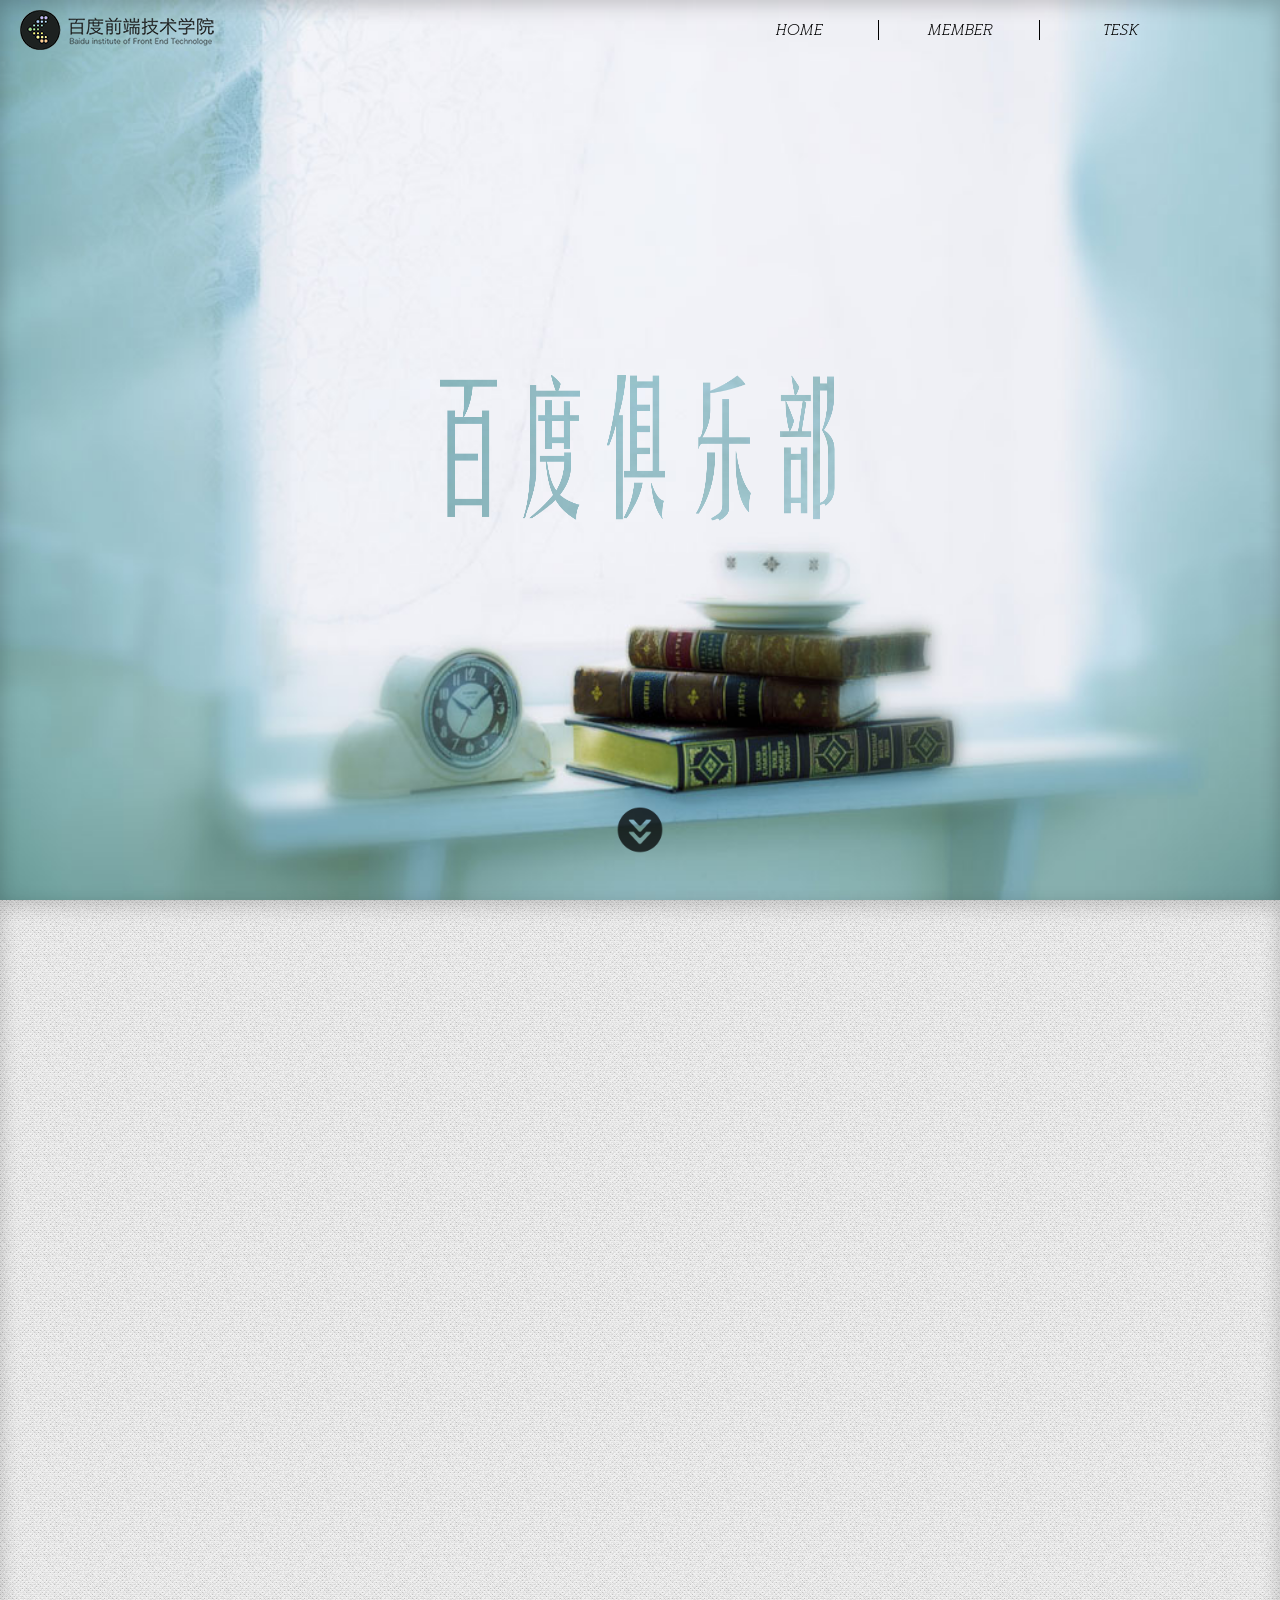
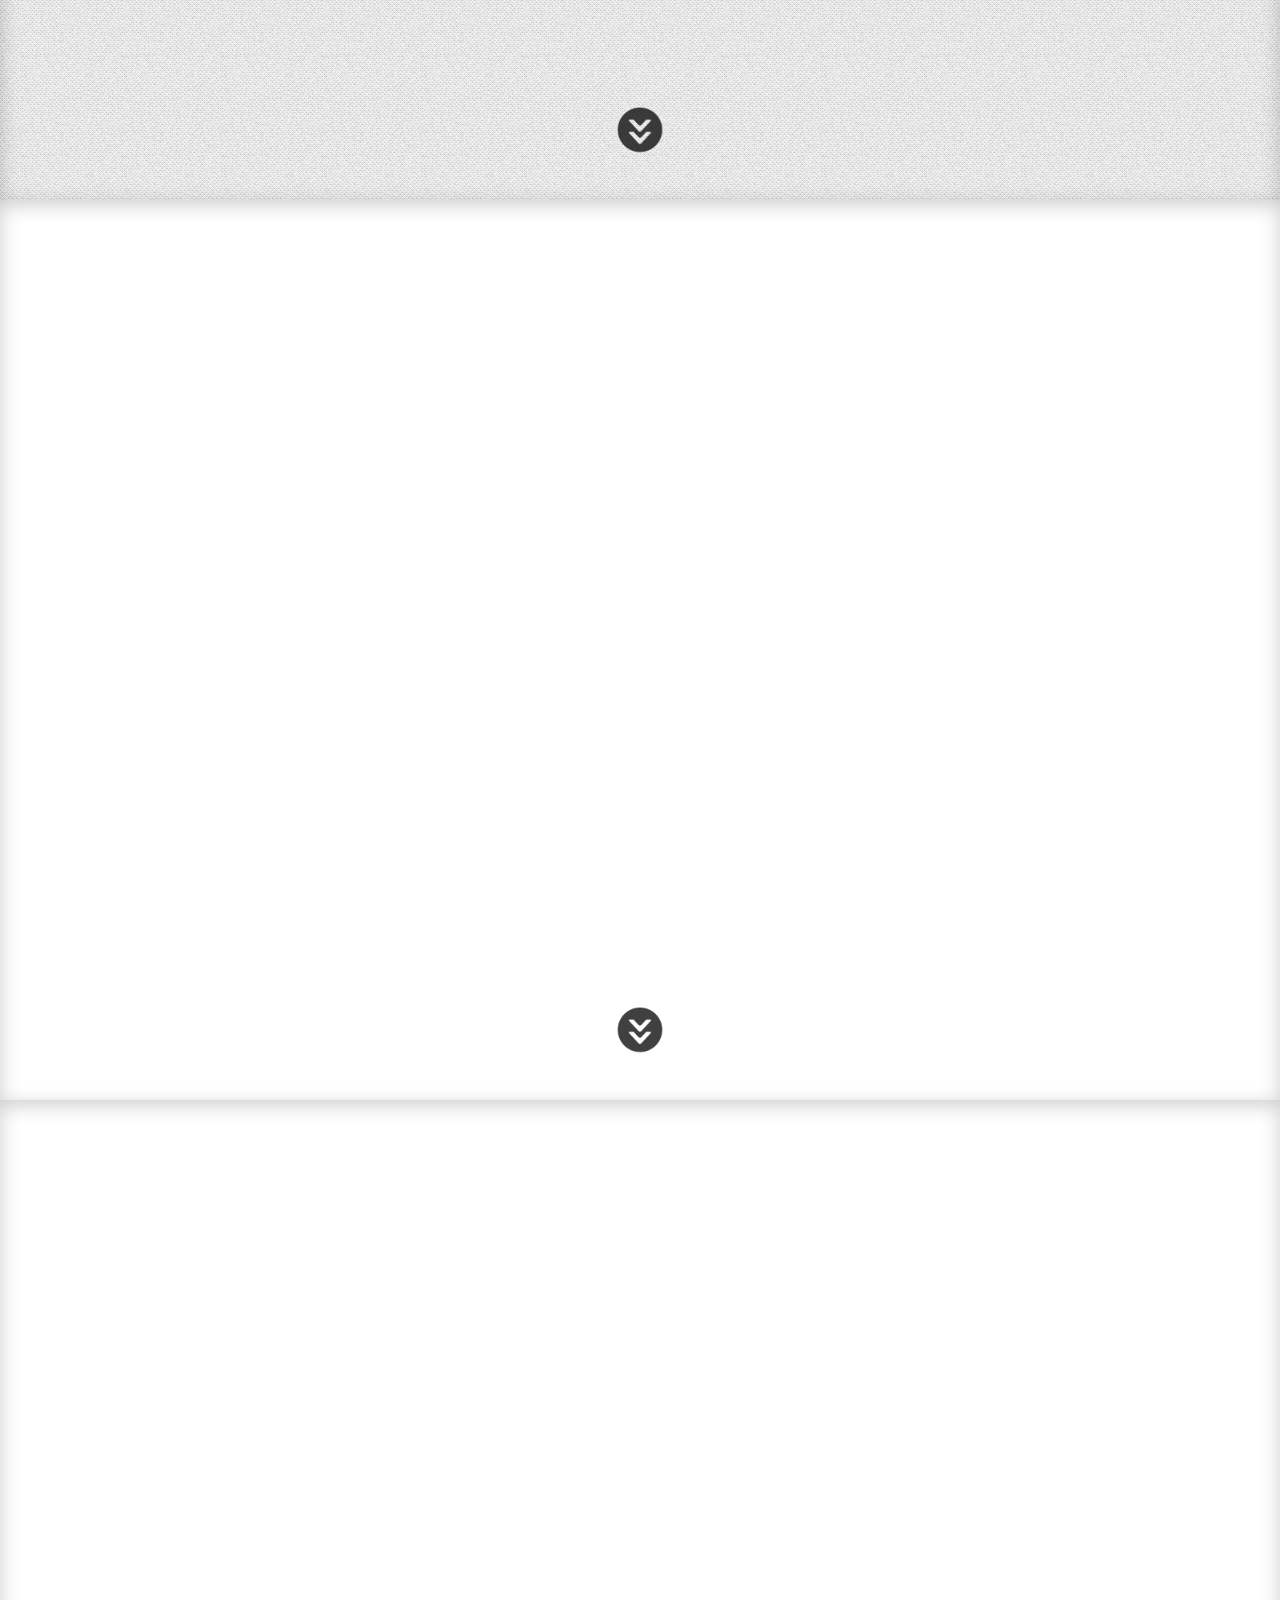
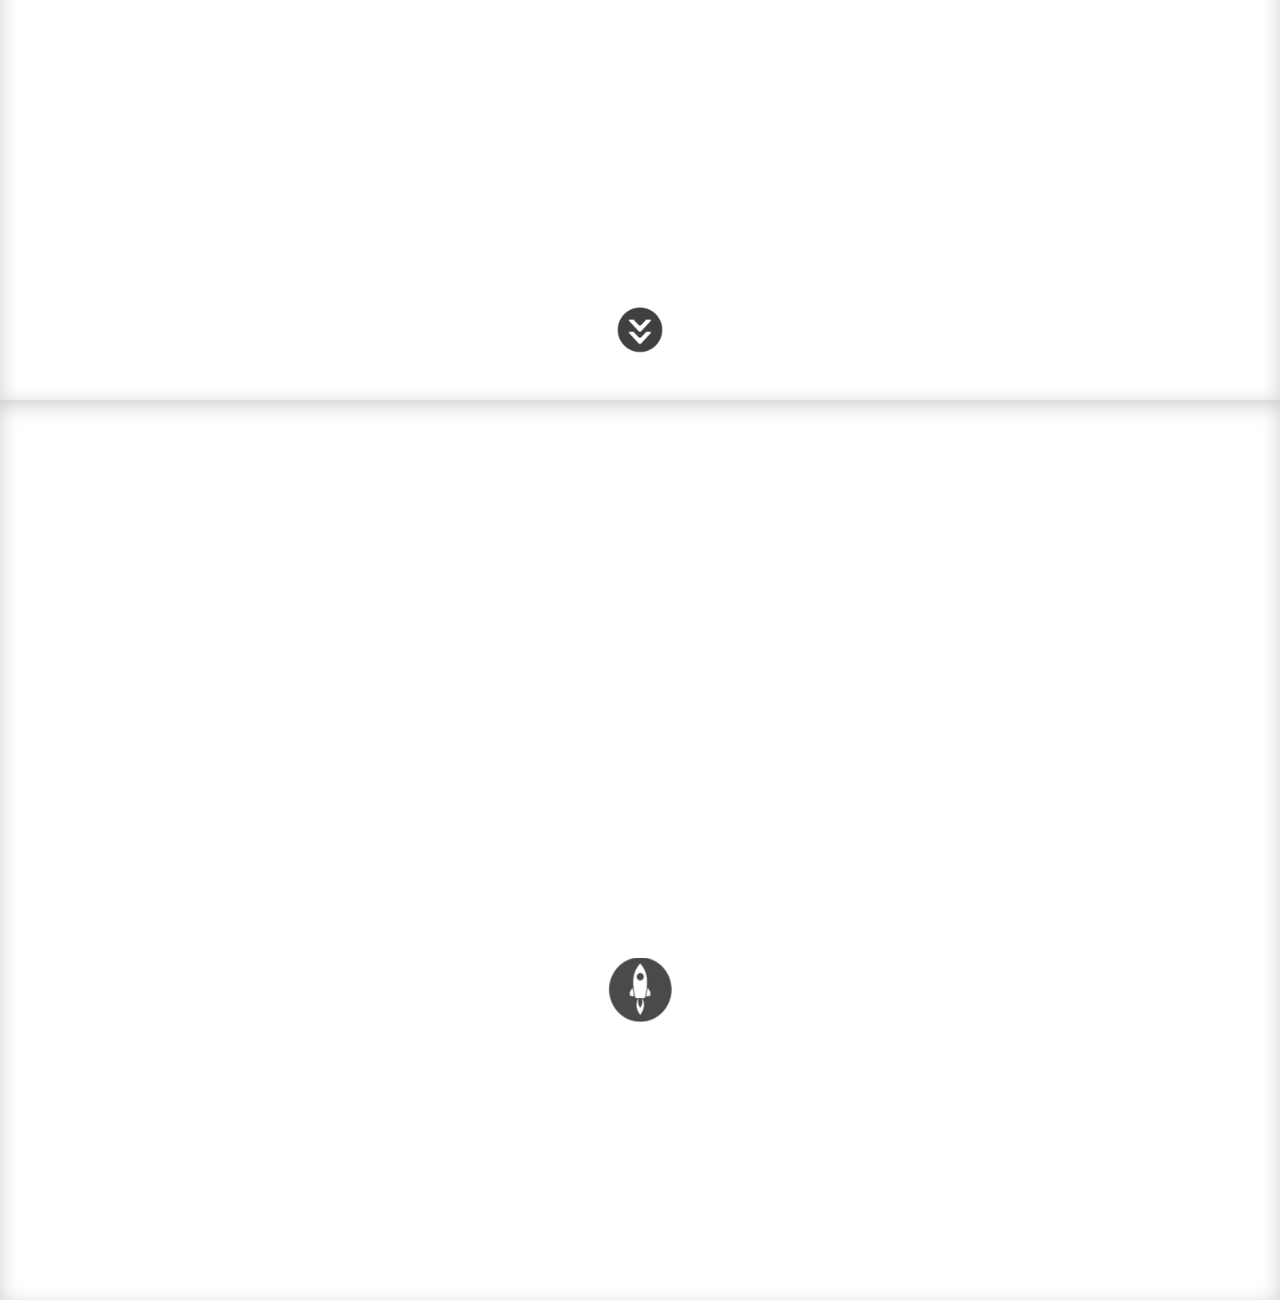
<file: OurTeam-团队页面/index.html>
<!DOCTYPE html>
<html>
<head>
	<meta charset="utf-8">
	<meta http-equiv="X-UA-Compatible" content="IE=edge">
	<meta content="all" name="robots" />
	<meta name="author" content="西电百度俱乐部" />
	<meta name="description" content="百度前端技术学院团队页面" />
	<title>OurTeam | 西电百度扯淡俱乐部</title>
	<link rel="stylesheet" href="images/stylesheet.css" />
	<link rel="stylesheet" type="text/css" href="css/style.css">
    <script type="text/javascript" src="script/jquery-1.9.1.min.js" ></script>
    <script type="text/javascript" src="script/js.js" ></script>
    <script type="text/javascript" src="script/jquery.stellar.min.js" ></script>
    <script type="text/javascript" src="script/waypoints.min.js" ></script>
    <script type="text/javascript" src="script/jquery.easing.1.3.js" ></script>
</head>
<body>
	<!--header-->
	<div class="header" id="header">
		<div class="logo"></div>
		<div class="nav">
			<ul class="navigation">
				<li class="nav-button" data-slide="1">Home</li>
				<li class="nav-button" data-slide="2">Member</li>
				<li class="nav-button" data-slide="3">Tesk</li>
			</ul>
		</div>
	</div>
	<!--home-->
	<div class="slide active" id="slide1" data-slide="1" data-stellar-background-ratio="0">
		<img  class="center title" src="images/title.png">
		<a class="button dark-button" data-slide="2" title=""></a>

	</div>
	<!--member-->
	<div class="slide" id="slide2" data-slide="2" data-stellar-background-ratio="0.3">
		<a class="button dark-button" data-slide="3" title=""></a>
	</div>
	<!--待添加-->
	<div class="slide" id="slide3" data-slide="3" data-stellar-background-ratio="0.3">
		<a class="button dark-button" data-slide="4" title=""></a>
	</div>
	<!--待添加-->
	<div class="slide" id="slide4" data-slide="4" data-stellar-background-ratio="0.3">
		<a class="button dark-button" data-slide="5" title=""></a>
	</div>
	<!--待添加-->
	<div class="slide" id="slide5" data-slide="5" data-stellar-background-ratio="0.3">
		<a class="button  dark-button-2-top" data-slide="1" title="返回顶部"></a>
	</div>
</body>
</html>
</file>
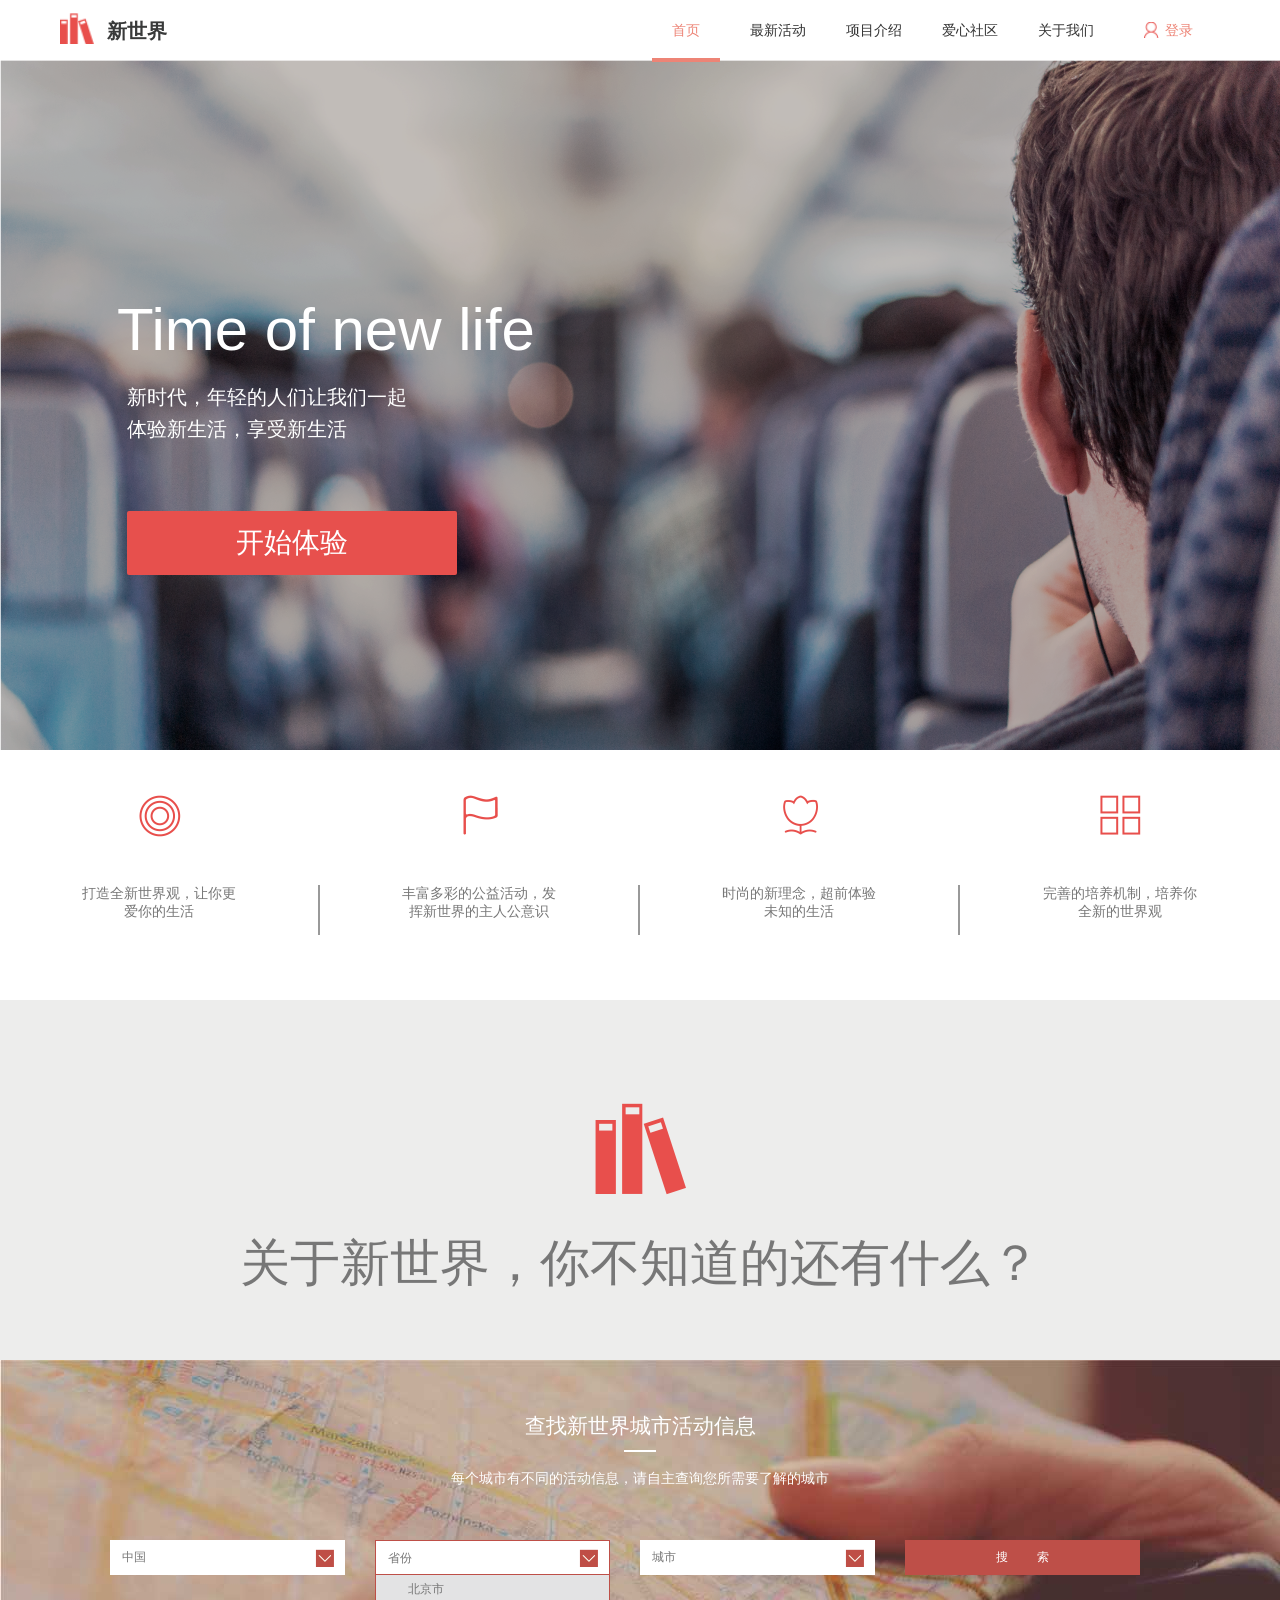
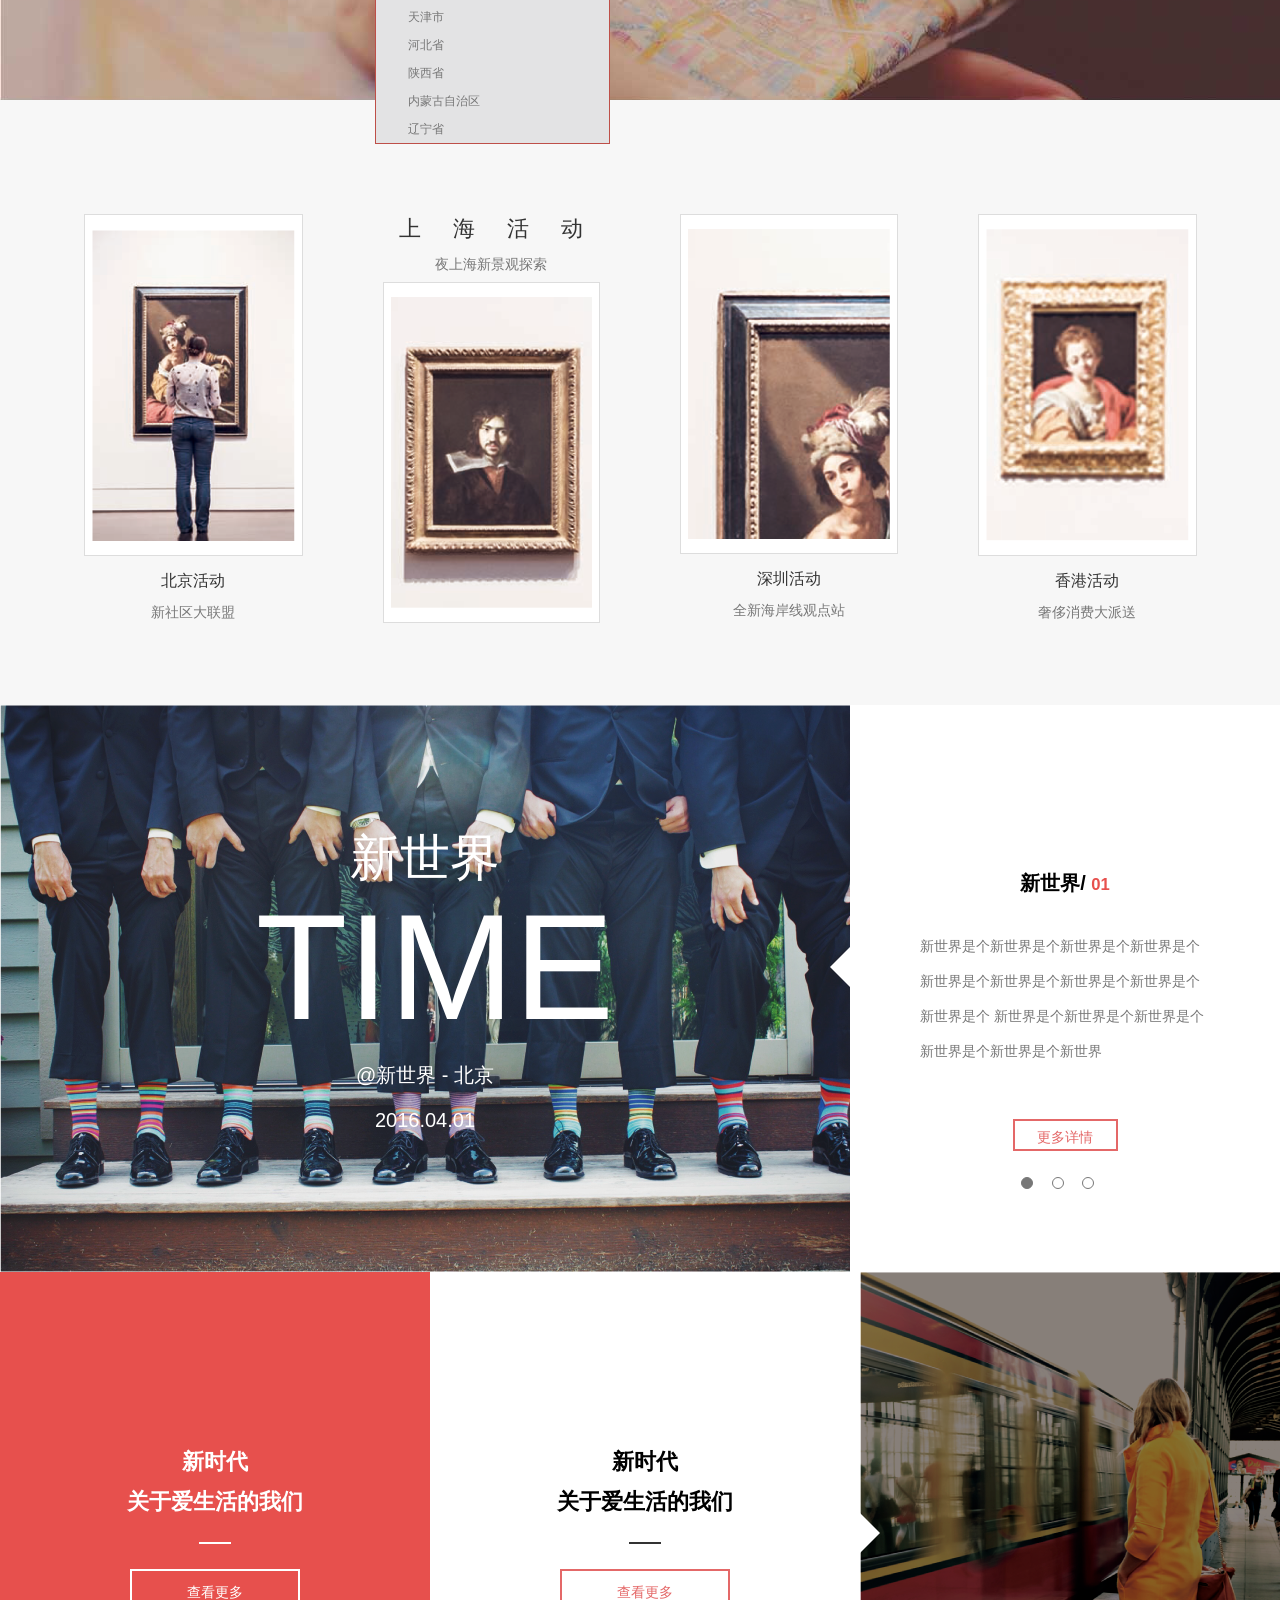
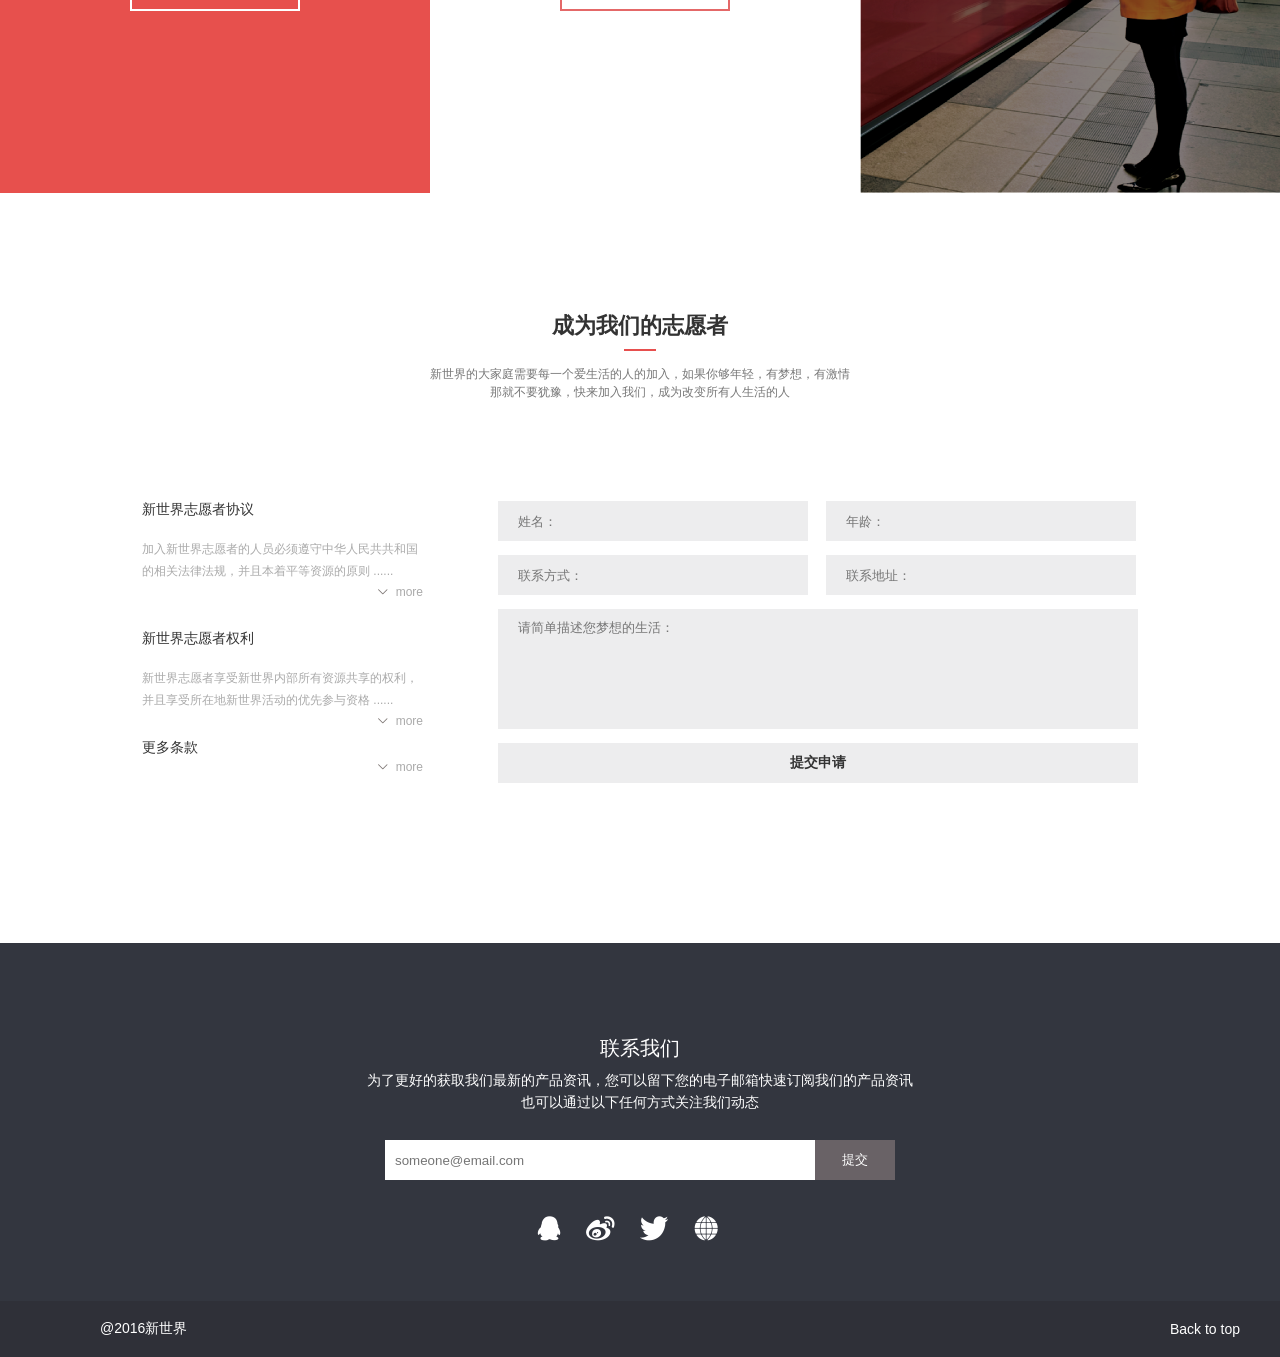
<file: task1/project07/index.html>
<!DOCTYPE html>
<html>
	<head>
		<meta charset="utf-8" />
		<title>新世界</title>
		<link rel="stylesheet" href="css/style.css" />
	</head>
	<body>
		<div class="header">
			<h1 class="logo">
				<p>新世界</p>
			</h1>
			<ul class="nav">
				<li class="nav-item active"><a href="#">首页</a></li>
				<li class="nav-item"><a href="#">最新活动</a></li>
				<li class="nav-item"><a href="#">项目介绍</a></li>
				<li class="nav-item"><a href="#">爱心社区</a></li>
				<li class="nav-item"><a href="#">关于我们</a></li>
				<li class="login"><a href="#">登录</a></li>
			</ul>			
		</div>
		<div class="slogin">
			<div class="slogin-content">
				<h2 class="title">Time of new life</h2>
				<p class="text">新时代，年轻的人们让我们一起</p>
				<p class="text">体验新生活，享受新生活</p>
				<a href="#" class="btn">开始体验</a>
			</div>
		</div>
		<div class="advancement">
			<ul class="list">
				<li class="list-item">
					<div class="inner">
						<p>打造全新世界观，让你更</p>
						<p>爱你的生活</p>
					</div>
				</li>
				<li class="list-item">
					<div class="inner">
						<p>丰富多彩的公益活动，发</p>
						<p>挥新世界的主人公意识</p>
					</div>
				</li>
				<li class="list-item">
					<div class="inner">
						<p>时尚的新理念，超前体验</p>
						<p>未知的生活</p>
					</div>
				</li>
				<li class="list-item">
					<div class="inner">
						<p>完善的培养机制，培养你</p>
						<p>全新的世界观</p>
					</div>
				</li>
			</ul>
		</div>
		<div class="unknow">
			<h2 class="item">				
				关于新世界，你不知道的还有什么？			
			</h2>
		</div>
		<div class="search">
			<h2 class="title">查找新世界城市活动信息</h2>
			<div class="line"></div>
			<p class="info">每个城市有不同的活动信息，请自主查询您所需要了解的城市</p>
			<div class="search-bar">
				<div class="search-box">
					<div class="dropdown-title">
						中国
						<ul class="dropdown-list">
							<li>美国</li>
							<li>英国</li>
							<li>新加坡</li>
						</ul>
					</div>
				</div>
				<div class="search-box">
					<div class="dropdown-title active">
						省份
						<ul class="dropdown-list">
							<li>北京市</li>
							<li>天津市</li>
							<li>河北省</li>
							<li>陕西省</li>
							<li>内蒙古自治区</li>
							<li>辽宁省</li>
						</ul>
					</div>
				</div>
				<div class="search-box">
					<div class="dropdown-title">
						城市
						<ul class="dropdown-list">
							<li>东城区</li>
							<li>西城区</li>
							<li>朝阳区</li>
						</ul>
					</div>
				</div>
				<div class="search-box">
					<a href="#">搜 索</a>
				</div>
			</div>
		</div>
		<div class="activity">
			<figure>
				<img src="img/beijing.png" alt="beijing" />
				<figcaption class="title">
					北京活动
					<small>新社区大联盟</small>
				</figcaption>
			</figure>
			<figure>
				<figcaption class="title shanghai">
					<p>上</p><p>海</p><p>活</p><p>动</p>
					<small>夜上海新景观探索</small>
				</figcaption>
				<img src="img/shanghai.png" alt="shanghai"/>
			</figure>
			<figure>
				<img src="img/shenzhen.png" alt="shenzhen"/>
				<figcaption class="title">
					深圳活动
					<small>全新海岸线观点站</small>
				</figcaption>
			</figure>
			<figure>
				<img src="img/hongkong.png" alt="hongkong"/>
				<figcaption class="title">
					香港活动
					<small>奢侈消费大派送</small>
				</figcaption>
			</figure>
		</div>
		<div class="view-detail view-detail-one">
			<div class="img-container ">
				<div class="inner">
					<p class="title">新世界</p>
					<p class="time">TIME</p>
					<p class="position">@新世界 - 北京</p>
					<p class="date">2016.04.01</p>
				</div>
			</div>
			<div class="inner-container">
				<h2>
					新世界/
					<small>01</small>
				</h2>
				<p>
					新世界是个新世界是个新世界是个新世界是个新世界是个新世界是个新世界是个新世界是个新世界是个
				新世界是个新世界是个新世界是个新世界是个新世界是个新世界
				</p>
				<a href="#" class="view-more">更多详情</a>
				<ul>
					<li class="active"></li>
					<li></li>
					<li></li>
				</ul>
			</div>
		</div>
		<div class="view-detail view-detail-two">
			<div class="inner-container">
				<hgroup>
					<h2>新时代</h2>
					<h2>关于爱生活的我们</h2>
				</hgroup>
				<div class="line"></div>
				<a href="#" class="view-more">查看更多</a>
			</div>
			<div class="inner-container">
				<hgroup>
					<h2>新时代</h2>
					<h2>关于爱生活的我们</h2>
				</hgroup>
				<div class="line"></div>
				<a href="#" class="view-more">查看更多</a>
			</div>
			<div class="img-container">
				
			</div>
		</div>
		<div class="volunteering">
			<h2 class="title">成为我们的志愿者</h2>
			<div class="line"></div>
			<p class="description">新世界的大家庭需要每一个爱生活的人的加入，如果你够年轻，有梦想，有激情
			那就不要犹豫，快来加入我们，成为改变所有人生活的人 </p>
			<div class="inner-container">
				<ul class="agreement">
					<li>
						<h3>新世界志愿者协议</h3>
						<p>加入新世界志愿者的人员必须遵守中华人民共共和国的相关法律法规，并且本着平等资源的原则 ......</p>
						<a href="#" class="more">more</a>
					</li>
					<li>
						<h3>新世界志愿者权利</h3>
						<p>新世界志愿者享受新世界内部所有资源共享的权利，并且享受所在地新世界活动的优先参与资格 ......</p>
						<a href="#" class="more">more</a>
					</li>
					<li>
						<h3>更多条款</h3>
						<a href="#" class="more">more</a>
					</li>
				</ul>
				<form class="infomation">
					<input type="text" placeholder="姓名："/>
					<input type="text" placeholder="年龄："/>
					<input type="text" placeholder="联系方式：" />
					<input type="text" placeholder="联系地址：" />
					<textarea placeholder="请简单描述您梦想的生活："></textarea>
					<!--<input type="submit" placeholder="提交申请" >-->
					<button type="submit">提交申请</button>	
				</form>
			</div>
		</div>			
		<div class="contact">
			<h2>联系我们</h2>
			<p>为了更好的获取我们最新的产品资讯，您可以留下您的电子邮箱快速订阅我们的产品资讯</p>
			<p>也可以通过以下任何方式关注我们动态</p>
			<form>
				<input type="email" name="email" placeholder="someone@email.com"/>
				<input type="submit" value="提交"/>
			</form>
			<ul>
				<li>
					<a href="#">
						<img src="img/qq.png" alt="link_qq" data-pin-nopin="true" />
					</a>
				</li>
				<li>
					<a href="#">
						<img src="img/weibo.png" alt="link_weibo" data-pin-nopin="true" />
					</a>
				</li>
				<li>
					<a href="#">
						<img src="img/fb.png" alt="link_fb" data-pin-nopin="true" />
					</a>
				</li>
				<li>
					<a href="#">
						<img src="img/globe.png" alt="link_globe" data-pin-nopin="true" />
					</a>
				</li>
			</ul>
		</div>
		<footer class="footer">
			<span>@2016新世界</span>
			<span>
				<a href="#">Back to top</a>
			</span>
		</footer>
	</body>
</html>
</file>
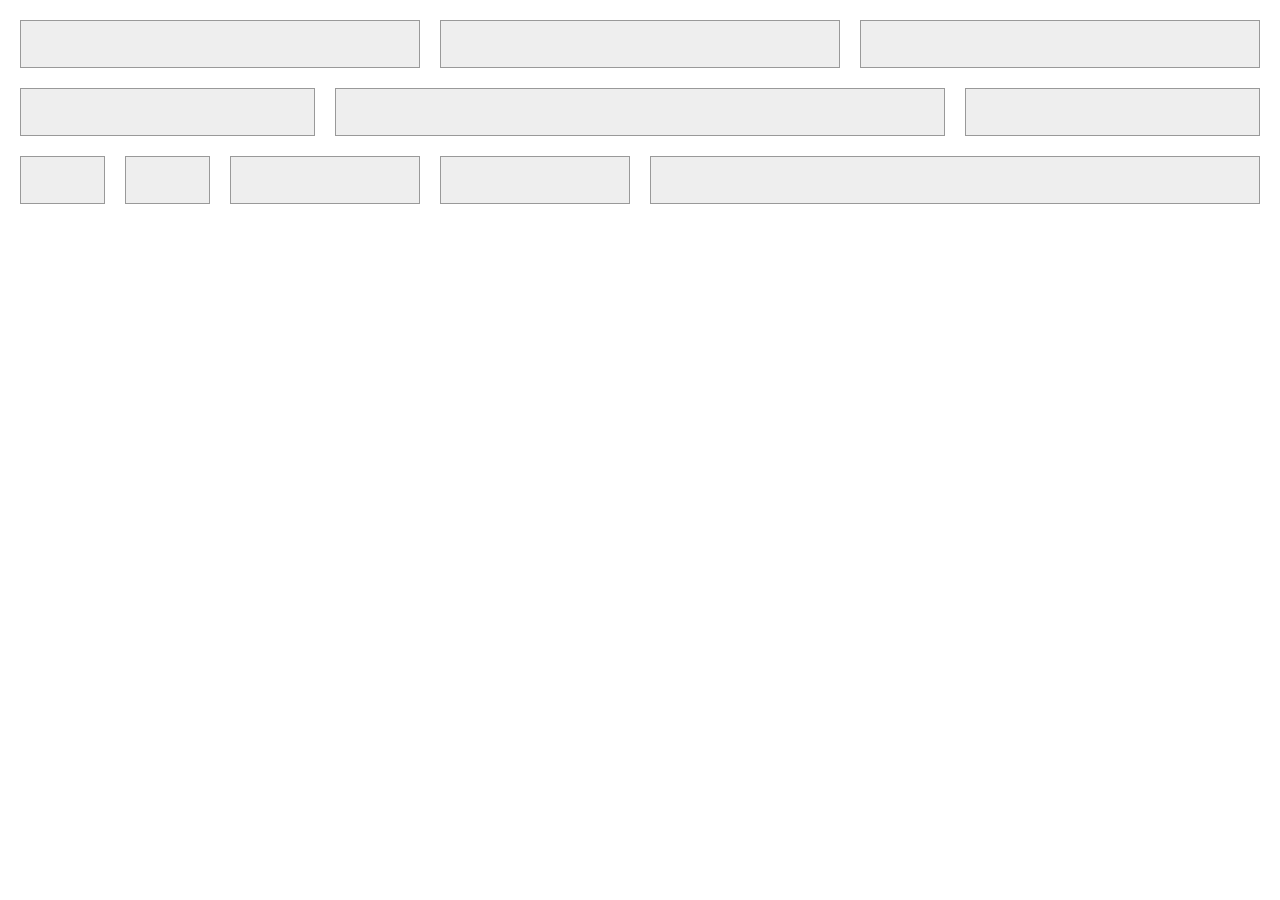
<file: task1/project08/index.html>
<!DOCTYPE html>
<html>
	<head>
		<meta charset="utf-8" />
		<meta name="viewport" content="width=device-width, initial-scale=1, maximum-scale=1, user-scalable=no" />
		<meta name="author" content="西电百度俱乐部"/>
		<title>响应式网格(栅格化)布局</title>
		<link rel="stylesheet" href="style.css" />
	</head>
	<body>
		<div class="container">
			<div class="col-md-4 col-sm-6">
				<div class="content"></div>
			</div>
			<div class="col-md-4 col-sm-6">
				<div class="content"></div>
			</div>
			<div class="col-md-4 col-sm-12">
				<div class="content"></div>
			</div>
			<div class="col-md-3 col-sm-3">
				<div class="content"></div>
			</div>
			<div class="col-md-6 col-sm-6">
				<div class="content"></div>
			</div>
			<div class="col-md-3 col-sm-3">
				<div class="content"></div>
			</div>
			<div class="col-md-1 col-sm-2">
				<div class="content"></div>
			</div>
			<div class="col-md-1 col-sm-2">
				<div class="content"></div>
			</div>
			<div class="col-md-2 col-sm-8">
				<div class="content"></div>
			</div>
			<div class="col-md-2 col-sm-3">
				<div class="content"></div>
			</div>
			<div class="col-md-6 col-sm-3">
				<div class="content"></div>
			</div>
		</div>
	</body>
</html>
</file>
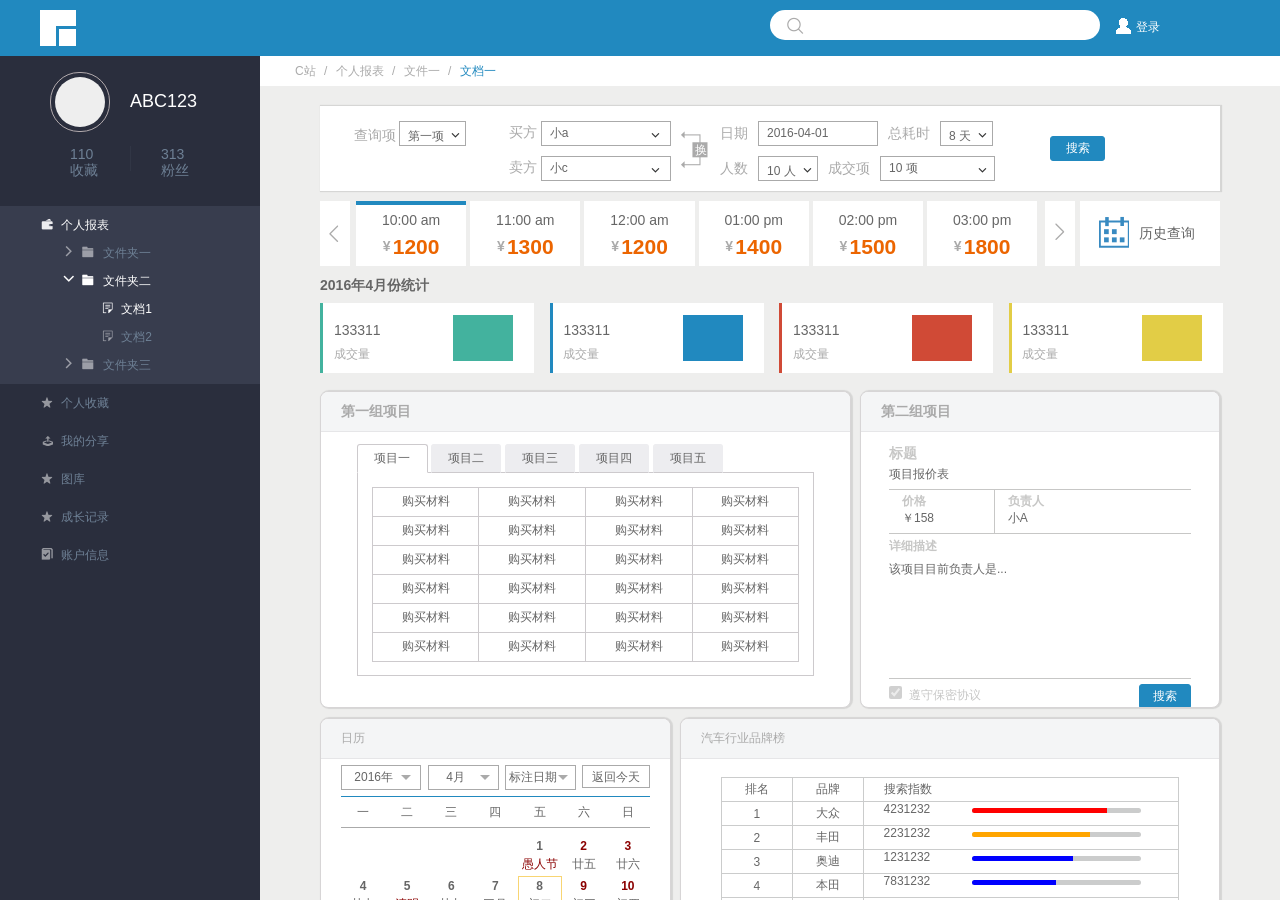
<file: task1/project09/index.html>
<!DOCTYPE html>
<html>
	<head>
		<meta charset="UTF-8">
		<title>使用HTML/CSS实现一个复杂页面</title>
		<link rel="stylesheet" href="style.css" />
	</head>
	<body>
		<div class="header">
			<div class="logo"></div>
			<div class="search-bar">
				<div class="icon-search"></div>
				<input type="text"/>
			</div>
		  	<a href="#" class="login">登录</a>
		</div>
		<div class="container">
			<div class="sidebar">
				<div class="userMsg">
					<div class="user">
						<div class="user-head">
							<img src="images/logo.png"/>
						</div>
						<div class="user-name">ABC123</div>
				    </div>
				    <div class="user-info">
				    	<div class="collect">
				    		<p>110</p>
				    		<span>收藏</span>
				    	</div>
				    	<div class="fans">
				    		<p>313</p>
				    		<span>粉丝</span>
				    	</div>
				    </div>
				</div>
				<div class="user-action">
					<dl class="menu-list active">
						<dt class="menu-title">
							<b class="icon-table"></b>
							<span >个人报表</span>
						</dt>
						<dd>
							<dl class="child-tree">
								<dt class="">
									<b class="icon-jt"></b>
									<b class="icon-doc"></b>
									<span>文件夹一</span>
								</dt>
								<dt class="active">
									<b class="icon-jt"></b>
									<b class="icon-doc"></b>
									<span>文件夹二</span>
								</dt>
								<dd class="active">
									<b class="icon-txt"></b>
									<span>文档1</span>
								</dd>
								<dd>
									<b class="icon-txt"></b>
									<span>文档2</span>
								</dd>
								<dt class="">
									<b class="icon-jt"></b>
									<b class="icon-doc"></b>
									<span>文件夹三</span>
								</dt>
							</dl>
						</dd>
					</dl>
					<dl class="menu-list">
						<dt class="menu-title">
							<b class="icon-star"></b>
							<span >个人收藏</span>
						</dt>
					</dl>
					<dl class="menu-list">
						<dt class="menu-title">
							<b class="icon-pos"></b>
							<span >我的分享</span>
						</dt>
					</dl>
					<dl class="menu-list">
						<dt class="menu-title">
							<b class="icon-star"></b>
							<span >图库</span>
						</dt>
					</dl>
					<dl class="menu-list">
						<dt class="menu-title">
							<b class="icon-star"></b>
							<span >成长记录</span>
						</dt>
					</dl>
					<dl class="menu-list">
						<dt class="menu-">
							<b class="icon-book"></b>
							<span >账户信息</span>
						</dt>
					</dl>
				</div>
			</div>
			<div class="content">
				<div class="route">
					<a href="#">C站</a>
					/
					<a href="#">个人报表</a>
					/
					<a href="#">文件一</a>
					/
					<a href="#">文档一</a>
				</div>
				<div class="content-inner">
					<div class="query">
						<div class="query-opt">
							<span>查询项</span>
							<div class="select-box">
								<div class="select-title">
									<span>第一项</span>
									<b class="icon-sel"> </b>
								</div>
								<ul class="select-list">
									<li>第二项</li>
								</ul>
							</div>
						</div>
						<div class="deal-opt">
							<!--注意这里icon的位置-->
							<a href="#" class="icon-huan">换</a>
							<div class="buy">
								<span>买方</span>
								<div class="select-box">
									<div class="select-title">
										<span>小a</span>
										<b class="icon-sel"> </b>
									</div>
								</div>
							</div>
							<div class="sell">
								<span>卖方</span>
								<div class="select-box">
									<div class="select-title">
										<span>小c</span>
										<b class="icon-sel"> </b>
									</div>
								</div>
							</div>
							
						</div>
						<div class="other-opt">
							<!--line1,line2设置display:inline-block;select-box，会对不齐-->
							<div class="line1">								
									<span>日期</span>									
									<div class="select-box time-box">
										<div class="select-title">
											<span>2016-04-01</span>
										</div>
									</div>								
									<span>总耗时</span>
									<div class="select-box">
										<div class="select-title">
											<span>8 天</span>
											<b class="icon-sel"></b>
										</div>
									</div>								
							</div>
							<div class="line2">
									<span>人数</span>
									<div class="select-box">
										<div class="select-title">
											<span>10 人</span>
											<b class="icon-sel"></b>
										</div>
									</div>																
									<span>成交项</span>
									<div class="select-box trading-box">
										<div class="select-title">
											<span>10 项</span>
											<b class="icon-sel"></b>
										</div>
									</div>								
							</div>
						</div>
						<div class="search-btn">
							<button class="btn">搜索</button>
						</div>
					</div>
					<div class="history">
					<div class="lists">
						<div class="lists-box">
							<ul class="history-items">
								<li class="item active">
									<p>10:00 am</p>
									<h4>
										<span>¥</span>
										1200
									</h4>
								</li>
								<li class="item">
									<p>11:00 am</p>
									<h4>
										<span>¥</span>
										1300
									</h4>
								</li>
								<li class="item">
									<p>12:00 am</p>
									<h4>
										<span>¥</span>
										1200
									</h4>
								</li>
								<li class="item">
									<p>01:00 pm</p>
									<h4>
										<span>¥</span>
										1400
									</h4>
								</li>
								<li class="item">
									<p>02:00 pm</p>
									<h4>
										<span>¥</span>
										1500
									</h4>
								</li>
								<li class="item">
									<p>03:00 pm</p>
									<h4>
										<span>¥</span>
										1800
									</h4>
								</li>
							</ul>
							<a href="#" class="icon-pre pre"></a>
							<a href="#" class="icon-next next"></a>
						</div>
					</div>
					<div class="history-query">
						<b class="icon-date"></b>
						<span>历史查询</span>
					</div>
				</div>
					<div class="statistics">
						<div class="sta=title">
							<h3> 2016年4月份统计</h3>
						</div>
						<div class="sta-list">
							<ul>
							<li class="sta-items green">
								<div class="text">
									<p>133311</p>
									<span>成交量</span>
									<b class="col-item"></b>
								</div>
							</li>
							<li class="sta-items blue">
								<div class="text">
									<p>133311</p>
									<span>成交量</span>
									<b class="col-item"></b>
								</div>
							</li>
							<li class="sta-items red">
								<div class="text">
									<p>133311</p>
									<span>成交量</span>
									<b class="col-item"></b>
								</div>
							</li>
							<li class="sta-items yellow">
								<div class="text">
									<p>133311</p>
									<span>成交量</span>
									<b class="col-item"></b>
								</div>
							</li>
						</ul>
						</div>
					</div>
					<div class="project">
						<div class="project1">
							<div class="pro-title">
								<h3>第一组项目</h3>
							</div>
							<div class="pro-content">
								<ul class="tab-head">
									<li class="active">项目一</li>
									<li>项目二</li>
									<li>项目三</li>
									<li>项目四</li>
									<li>项目五</li>
								</ul>
								<ul class="tab-body">
									<li>
										<table>
											<tbody>
												<tr>
													<td>购买材料</td>
													<td>购买材料</td>
													<td>购买材料</td>
													<td>购买材料</td>
												</tr>
												<tr>
													<td>购买材料</td>
													<td>购买材料</td>
													<td>购买材料</td>
													<td>购买材料</td>
												</tr>
												<tr>
													<td>购买材料</td>
													<td>购买材料</td>
													<td>购买材料</td>
													<td>购买材料</td>
												</tr>
												<tr>
													<td>购买材料</td>
													<td>购买材料</td>
													<td>购买材料</td>
													<td>购买材料</td>
												</tr>
												<tr>
													<td>购买材料</td>
													<td>购买材料</td>
													<td>购买材料</td>
													<td>购买材料</td>
												</tr>
												<tr>
													<td>购买材料</td>
													<td>购买材料</td>
													<td>购买材料</td>
													<td>购买材料</td>
												</tr>
											</tbody>
										</table>
									</li>
									<li></li>
									<li></li>
									<li></li>
									<li></li>
								</ul>
							</div>
						</div>
						<div class="project2">
							<div class="pro-title">
								<h3>第二组项目</h3>
							</div>
							<div class="pro-content">
								<h3>标题</h3>
								<p>项目报价表</p>
								<ol class="lable">
									<li class="pirc">
										<h4>价格</h4>
										<p>￥158</p>
									</li>
									<li class="person">
										<h4>负责人</h4>
										<p>小A</p>
									</li>
								</ol>
								<div class="info">
									<h4>详细描述</h4>
									<p>该项目目前负责人是...</p>
								</div>
								<div class="footer">
									<div class="pro-checked">
										<input type="checkbox" checked="checked" disabled="disabled"/>
										<b class="icon-checkbox"></b>
										<span>遵守保密协议</span>
									</div>
									<button class="btn">搜索</button>
								</div>
							</div>
						</div>
					</div>
					<div class="other">
						<div class="calender">
							<div class="cal-title">
								<span>日历</span>
							</div>
							<div class="cal-content">
								<div class="cal-opt">
									<div class="cal-select year">
										<input type="hidden"/>
										<div class="opt-hd">
											<b class="tran"></b>
											<span>2016年</span>
										</div>
										<div class="opt-bd">
											<ul></ul>
										</div>
									</div>
									<div class="cal-select">
										<input type="hidden"/>
										<div class="opt-hd">
											<b class="tran"></b>
											<span>4月</span>
										</div>
										<div class="opt-bd">
											<ul></ul>
										</div>
									</div>
									<div class="cal-select">
										<input type="hidden"/>
										<div class="opt-hd">
											<b class="tran"></b>
											<span>标注日期</span>
										</div>
										<div class="opt-bd">
											<ul></ul>
										</div>
									</div>
									<div class="tip-date">返回今天</div>
								</div>
								<div class="date-list">
									<ul class="date-head">
										<li>一</li>
										<li>二</li>
										<li>三</li>
										<li>四</li>
										<li>五</li>
										<li>六</li>
										<li>日</li>
									</ul>
								 	<ol class="date-body">
								 		<li></li>
	                                    <li></li>
	                                    <li></li>
	                                    <li></li>
	                                    <li class="jr">
	                                        <b>1</b>
	                                        <br>
	                                        <span>愚人节</span>
	                                    </li>
	                                    <li class="day">
	                                        <b>2</b>
	                                        <br>
	                                        <span>廿五</span>
	                                    </li>
	                                    <li class="day">
	                                        <b>3</b>
	                                        <br>
	                                        <span>廿六</span>
	                                    </li>
	                                    <li>
	                                        <b>4</b>
	                                        <br>
	                                        <span>廿七</span>
	                                    </li>
	                                    <li class="jr">
	                                        <b>5</b>
	                                        <br>
	                                        <span>清明</span>
	                                    </li>
	                                    <li>
	                                        <b>6</b>
	                                        <br>
	                                        <span>廿九</span>
	                                    </li>
	                                    <li>
	                                        <b>7</b>
	                                        <br>
	                                        <span>三月</span>
	                                    </li>
	                                    <li class="active">
	                                        <b>8</b> 
	                                        <br>
	                                        <span>初二</span>
	                                    </li>
	                                    <li class="day">
	                                        <b>9</b>
	                                        <br>
	                                        <span>初三</span>
	                                    </li>
	                                    <li class="day">
	                                        <b>10</b>
	                                        <br>
	                                        <span>初四</span>
	                                    </li>
	                                    <li>
	                                        <b>11</b>
	                                        <br>
	                                        <span>初五</span>
	                                    </li>
	                                    <li>
	                                        <b>12</b>
	                                        <br>
	                                        <span>初六</span>
	                                    </li>
	                                    <li>
	                                        <b>13</b>
	                                        <br>
	                                        <span>初七</span>
	                                    </li>
	                                    <li>
	                                        <b>14</b>
	                                        <br>
	                                        <span>初八</span>
	                                    </li>
	                                    <li>
	                                        <b>15</b>
	                                        <br>
	                                        <span>初九</span>
	                                    </li>
	                                    <li class="day">
	                                        <b>16</b>
	                                        <br>
	                                        <span>初十</span>
	                                    </li>
	                                    <li class="day">
	                                        <b>17</b>
	                                        <br>
	                                        <span>十一</span>
	                                    </li>
	                                    <li>
	                                        <b>18</b>
	                                        <br>
	                                        <span>十二</span>
	                                    </li>
	                                    <li>
	                                        <b>19</b>
	                                        <br>
	                                        <span>十三</span>
	                                    </li>
	                                    <li>
	                                        <b>20</b>
	                                        <br>
	                                        <span>十四</span>
	                                    </li>
	                                    <li>
	                                        <b>21</b>
	                                        <br>
	                                        <span>十五</span>
	                                    </li>
	                                    <li>
	                                        <b>22</b>
	                                        <br>
	                                        <span>十六</span>
	                                    </li>
	                                    <li class="day">
	                                        <b>23</b>
	                                        <br>
	                                        <span>十七</span>
	                                    </li>
	                                    <li class="day">
	                                        <b>24</b>
	                                        <br>
	                                        <span>十八</span>
	                                    </li>
	                                    <li>
	                                        <b>25</b>
	                                        <br>
	                                        <span>十九</span>
	                                    </li>
	                                    <li>
	                                        <b>26</b>
	                                        <br>
	                                        <span>廿十</span>
	                                    </li>
	                                    <li>
	                                        <b>27</b>
	                                        <br>
	                                        <span>廿一</span>
	                                    </li>
	                                    <li>
	                                        <b>28</b>
	                                        <br>
	                                        <span>廿二</span>
	                                    </li>
	                                    <li>
	                                        <b>29</b>
	                                        <br>
	                                        <span>廿三</span>
	                                    </li>
	                                    <li class="day">
	                                        <b>30</b>
	                                        <br>
	                                        <span>廿四</span>
	                                    </li>
	                                    <li>
	                                        <b></b>
	                                        <br>
	                                        <span></span>
	                                    </li>
	                                    </div>
								 	</ol>
								</div>
							</div>
						<div class="car">
							<div class="car-title">
								<span>汽车行业品牌榜</span>
							</div>
							<div class="table">
								<table>
									<thead>
										<tr>
											<td>
												<span>排名</span>
											</td>
											<td>
												<span>品牌</span>
											</td>
											<td>
												<span>搜索指数</span>
											</td>
										</tr>
									</thead>
									<tbody>
										<tr>
	                                        <td>1</td>
	                                        <td>大众</td>
	                                        <td>
	                                            <span>4231232</span>
	                                            <div class="line-box"> 
	                                                <i class="line red">
	                                                    <b style="width:80%"></b>
	                                                </i>
	                                            </div>
	                                        </td>
	                                    </tr>
	                                    <tr>
	                                        <td>2</td>
	                                        <td>丰田</td>
	                                        <td>
	                                           <span>2231232</span>
	                                            <div class="line-box">
	                                                <i class="line orange">
	                                                    <b style="width:70%"></b>
	                                                </i>
	                                            </div>
	                                        </td>
	                                    </tr>
	                                    <tr>
	                                        <td>3</td>
	                                        <td>奥迪</td>
	                                        <td>
	                                           <span>1231232</span>
	                                            <div class="line-box">
	                                                <i class="line blue">
	                                                    <b style="width:60%"></b>
	                                                </i>
	                                            </div>
	                                        </td>
	                                    </tr>
	                                    <tr>
	                                        <td>4</td>
	                                        <td>本田</td>
	                                        <td>
	                                            <span>7831232</span>
	                                            <div class="line-box"> 
	                                                <i class="line blue">
	                                                    <b style="width:50%"></b>
	                                                </i>
	                                            </div>
	                                        </td>
	                                    </tr>
	                                    <tr>
	                                        <td>5</td>
	                                        <td>福特</td>
	                                        <td>
	                                            <span>22324792</span>
	                                            <div class="line-box"> 
	                                                <i class="line blue">
	                                                    <b style="width:45%"></b>
	                                                </i>
	                                            </div>
	                                        </td>
	                                    </tr><tr>
	                                        <td>6</td>
	                                        <td>宝马</td>
	                                        <td>
	                                            <span>2144077</span>
	                                            <div class="line-box"> 
	                                                <i class="line blue">
	                                                    <b style="width:40%"></b>
	                                                </i>
	                                            </div>
	                                        </td>
	                                    </tr><tr>
	                                        <td>7</td>
	                                        <td>现代</td>
	                                        <td>
	                                            <span>20114969</span>
	                                            <div class="line-box"> 
	                                                <i class="line blue">
	                                                    <b style="width:35%"></b>
	                                                </i>
	                                            </div>
	                                        </td>
	                                    </tr><tr>
	                                        <td>8</td>
	                                        <td>起亚</td>
	                                        <td>
	                                           <span>19251680</span>
	                                            <div class="line-box"> 
	                                                <i class="line blue">
	                                                    <b style="width:30%"></b>
	                                                </i>
	                                            </div>
	                                        </td>
	                                    </tr><tr>
	                                        <td>9</td>
	                                        <td>奔驰</td>
	                                        <td>
	                                            <span>19172837</span>
	                                            <div class="line-box"> 
	                                                <i class="line blue">
	                                                    <b style="width:25%"></b>
	                                                </i>
	                                            </div>
	                                        </td>
	                                    </tr><tr>
	                                        <td>10</td>
	                                        <td>别克</td>
	                                        <td>
	                                            <span>18544027</span>
	                                            <div class="line-box"> 
	                                                <i class="line blue">
	                                                    <b style="width:20%"></b>
	                                                </i>
	                                            </div>
	                                        </td>
	                                    </tr>
									</tbody>
								</table>
							</div>
						</div>
					</div>
				</div>				
			</div>
		</div>
	</body>
</html>
</file>
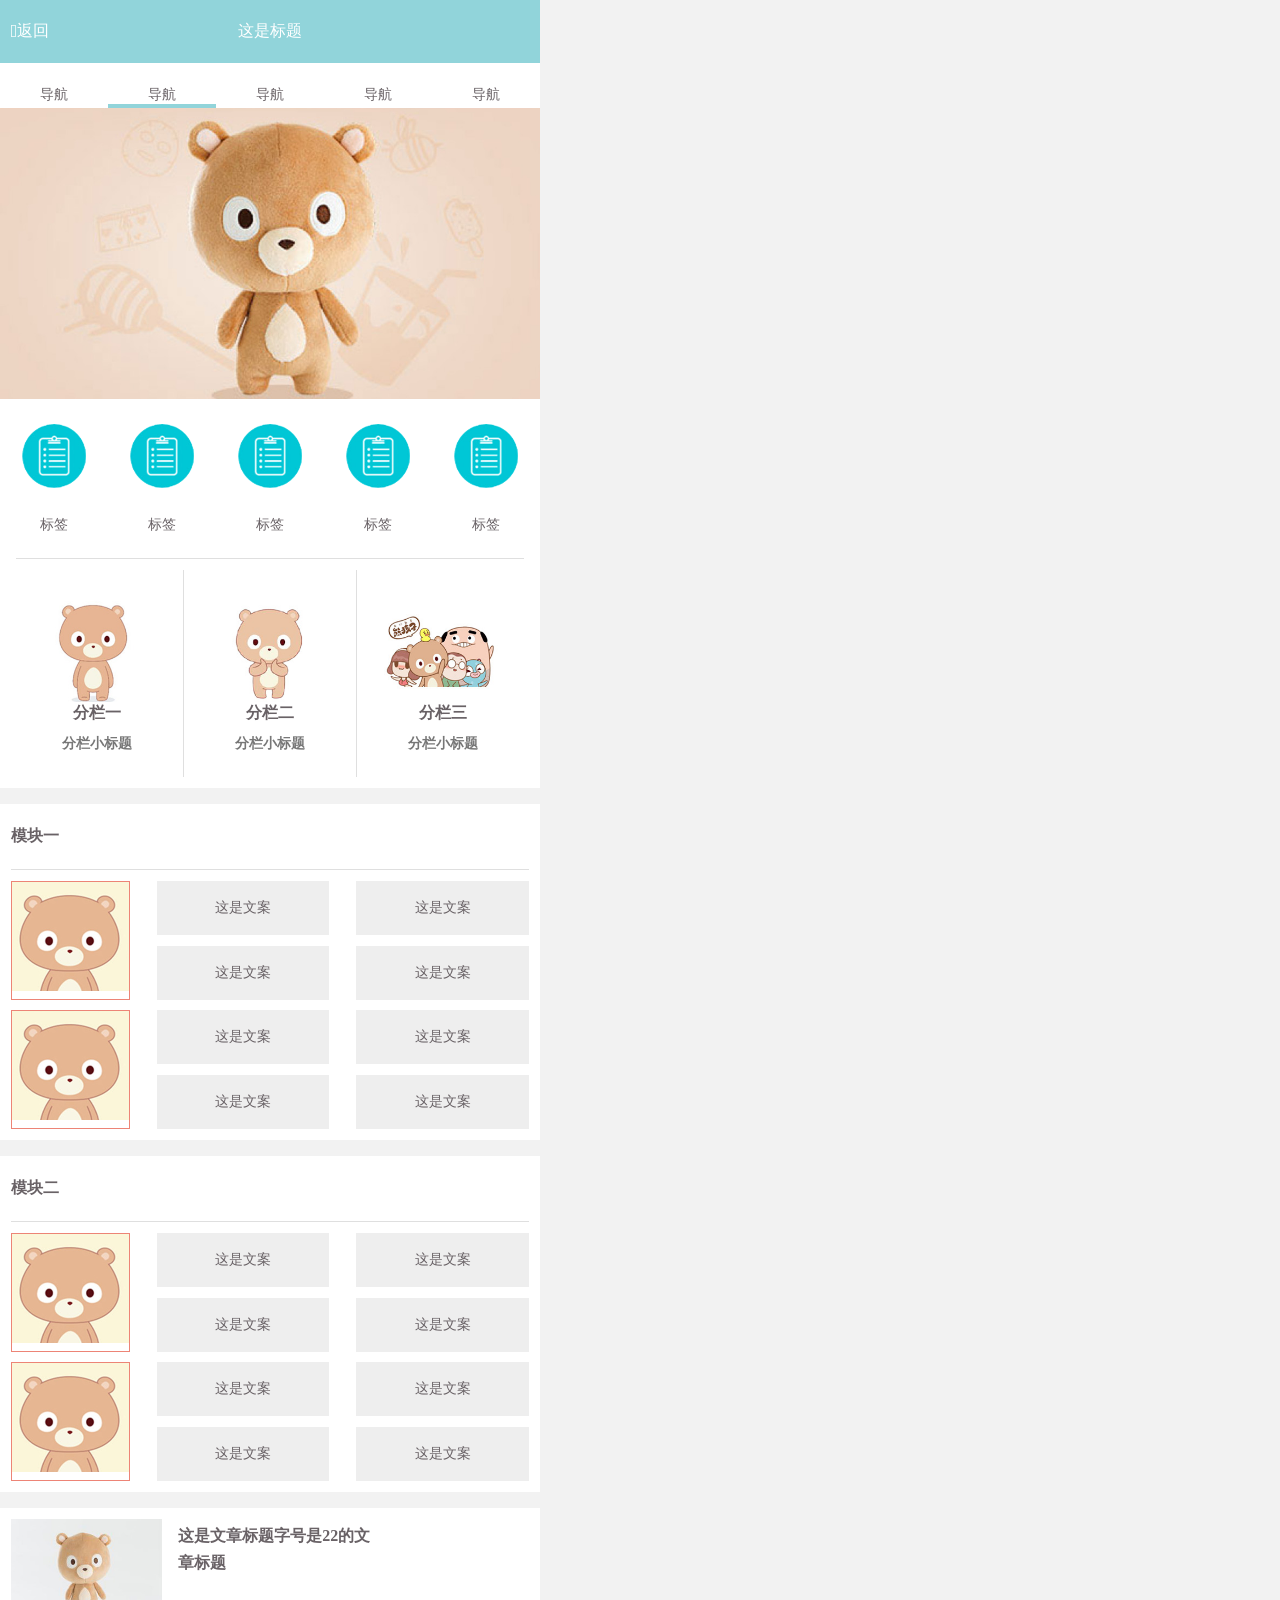
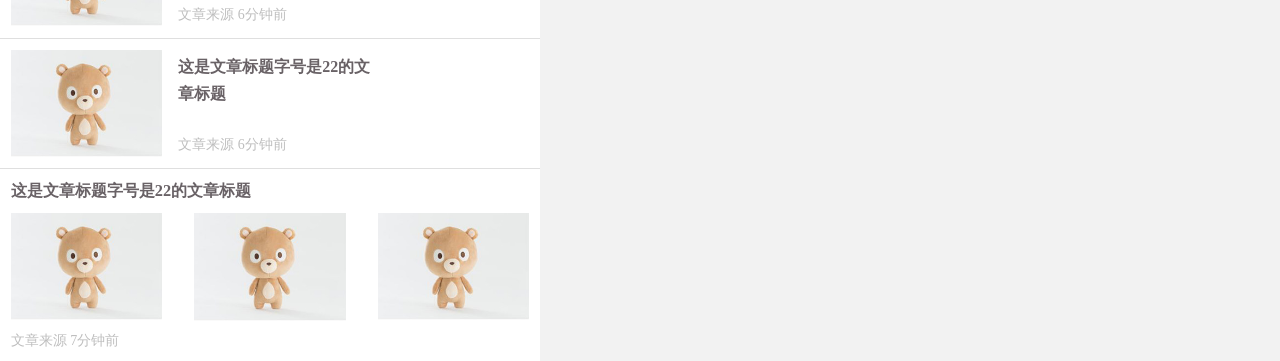
<file: task1/project11/index.html>
<!DOCTYPE html>
<html>
	<head>
		<meta charset="UTF-8">
		<meta content="yes" name="apple-mobile-web-app-capable">
        <meta content="yes" name="apple-touch-fullscreen">
		<meta name="viewport" content="width=device-width, initial-scale=1, maximum-scale=1, user-scalable=no" />
		<meta name="author" content="西电百度俱乐部"/>
		<title>移动Web页面布局实践</title>
		<script>!function(e,t){function i(){var t=n.getBoundingClientRect().width;t/m>540&&(t=540*m);var i=t/10;n.style.fontSize=i+"px",d.rem=e.rem=i}var a,r=e.document,n=r.documentElement,o=r.querySelector('meta[name="viewport"]'),l=r.querySelector('meta[name="flexible"]'),m=0,s=0,d=t.flexible||(t.flexible={});if(o){console.warn("将根据已有的meta标签来设置缩放比例");var p=o.getAttribute("content").match(/initial\-scale=([\d\.]+)/);p&&(s=parseFloat(p[1]),m=parseInt(1/s))}else if(l){var c=l.getAttribute("content");if(c){var u=c.match(/initial\-dpr=([\d\.]+)/),f=c.match(/maximum\-dpr=([\d\.]+)/);u&&(m=parseFloat(u[1]),s=parseFloat((1/m).toFixed(2))),f&&(m=parseFloat(f[1]),s=parseFloat((1/m).toFixed(2)))}}if(!m&&!s){var v=(e.navigator.appVersion.match(/android/gi),e.navigator.appVersion.match(/iphone/gi)),h=e.devicePixelRatio;m=v?h>=3&&(!m||m>=3)?3:h>=2&&(!m||m>=2)?2:1:1,s=1/m}if(n.setAttribute("data-dpr",m),!o)if(o=r.createElement("meta"),o.setAttribute("name","viewport"),o.setAttribute("content","initial-scale="+s+", maximum-scale="+s+", minimum-scale="+s+", user-scalable=no"),n.firstElementChild)n.firstElementChild.appendChild(o);else{var x=r.createElement("div");x.appendChild(o),r.write(x.innerHTML)}e.addEventListener("resize",function(){clearTimeout(a),a=setTimeout(i,300)},!1),e.addEventListener("pageshow",function(e){e.persisted&&(clearTimeout(a),a=setTimeout(i,300))},!1),"complete"===r.readyState?r.body.style.fontSize=12*m+"px":r.addEventListener("DOMContentLoaded",function(e){r.body.style.fontSize=12*m+"px"},!1),i(),d.dpr=e.dpr=m,d.refreshRem=i,d.rem2px=function(e){var t=parseFloat(e)*this.rem;return"string"==typeof e&&e.match(/rem$/)&&(t+="px"),t},d.px2rem=function(e){var t=parseFloat(e)/this.rem;return"string"==typeof e&&e.match(/px$/)&&(t+="rem"),t}}(window,window.lib||(window.lib={}));</script>

		<link rel="stylesheet" href="style.css" />
	</head>
	<body>
		<div class="container">
			<header class="header">
				<a class="header-back" href="#">
					<i class="iconfont icon-back"></i>
					<p>返回</p>
				</a>
				<title class="title">这是标题</title>		
			</header>
			<nav class="nav">
				<div class="nav-item">导航</div>
				<div class="nav-item active">导航</div>
				<div class="nav-item">导航</div>
				<div class="nav-item">导航</div>
				<div class="nav-item">导航</div>
			</nav>
		    <div class="banner">
		    	<img src="img/bear.png" width="100%"/>
		    </div>
		    <div>
		    	<div class="tab">
		    		<div class="tab-item">
		    			<div class="tab-item-img">
		    			</div>
		    			<p>标签</p>
		    		</div>
		    		<div class="tab-item">
		    			<div class="tab-item-img">
		    			</div>
		    			<p>标签</p>
		    		</div>
		    		<div class="tab-item">
		    			<div class="tab-item-img">
		    			</div>
		    			<p>标签</p>
		    		</div>
		    		<div class="tab-item">
		    			<div class="tab-item-img">
		    			</div>
		    			<p>标签</p>
		    		</div>
		    		<div class="tab-item">
		    			<div class="tab-item-img">
		    			</div>
		    			<p>标签</p>
		    		</div>
		    			
		    	</div>
		    	<div class="col">
		    		<div class="col-item">
		    			<div class="col-item-img1"></div>
		    			<h3>分栏一</h3>
		    			<h4>分栏小标题</h4>
		    		</div>
		    		<div class="col-item">
		    			<div class="col-item-img2"></div>
		    			<h3>分栏二</h3>
		    			<h4>分栏小标题</h4>
		    		</div>
		    		<div class="col-item">
		    			<div class="col-item-img3"></div>
		    			<h3>分栏三</h3>
		    			<h4>分栏小标题</h4>
		    		</div>
		    	</div>
		    </div>
			<div class="mod">
				<h2 class="mod-title">模块一</h2>
				<div class="mod-item">
					<div class="mod-item-img"></div>
					<div class="mod-item-column">
						<span class="item">这是文案</span>
						<span class="item">这是文案</span>
					</div>
					<div class="mod-item-column">
						<span class="item">这是文案</span>
						<span class="item">这是文案</span>
					</div>
				</div>
				<div class="mod-item">
					<div class="mod-item-img"></div>
					<div class="mod-item-column">
						<span class="item">这是文案</span>
						<span class="item">这是文案</span>
					</div>
					<div class="mod-item-column">
						<span class="item">这是文案</span>
						<span class="item">这是文案</span>
					</div>
				</div>
			</div>
			<div class="mod">
				<h2 class="mod-title">模块二</h2>
				<div class="mod-item">
					<div class="mod-item-img"></div>
					<div class="mod-item-column">
						<span class="item">这是文案</span>
						<span class="item">这是文案</span>
					</div>
					<div class="mod-item-column">
						<span class="item">这是文案</span>
						<span class="item">这是文案</span>
					</div>
				</div>
				<div class="mod-item">
					<div class="mod-item-img"></div>
					<div class="mod-item-column">
						<span class="item">这是文案</span>
						<span class="item">这是文案</span>
					</div>
					<div class="mod-item-column">
						<span class="item">这是文案</span>
						<span class="item">这是文案</span>
					</div>
				</div>
			</div>
			<div class="article">
				<div class="article-item">
					<div class="article-item-colum">
						<div class="image"></div>
						<div class="content">
							<h3 class="title">这是文章标题字号是22的文章标题</h3>
							<span class="time">文章来源 6分钟前</span>
						</div>
					</div>
					<div class="article-item-colum">
						<div class="image"></div>
						<div class="content">
							<h3 class="title">这是文章标题字号是22的文章标题</h3>
							<span class="time">文章来源 6分钟前</span>
						</div>
					</div>
				</div>
				<div class="article-item">
					<div class="article-item-colum-2">
						<h3 class="title">这是文章标题字号是22的文章标题</h3>
						<div class="img-col">
							<div class="img-box"></div>
							<div class="img-box"></div>
							<div class="img-box"></div>
						</div>
						<div class="time">文章来源 7分钟前</div>
					</div>
				</div>
			</div>
		</div>
	</body>
</html>
</file>
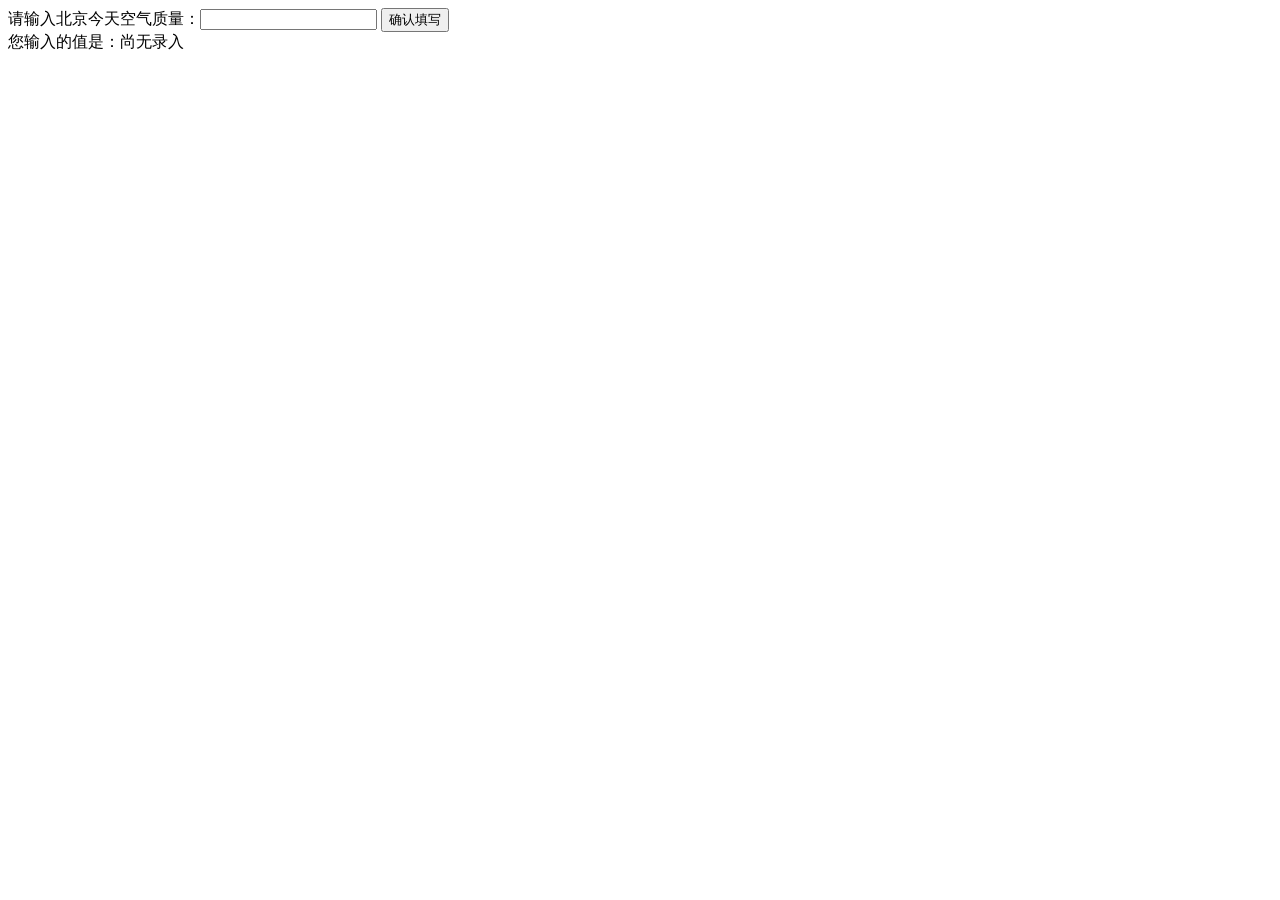
<file: task2/project13/index.html>
<!DOCTYPE html>
<html>
  <head>
    <meta charset="utf-8">
    <title>IFE JavaScript Task 01</title>
  </head>
<body>

  <label>请输入北京今天空气质量：<input id="aqi-input" type="text"></label>
  <button id="button" >确认填写</button>

  <div>您输入的值是：<span id="aqi-display">尚无录入</span></div>

<script type="text/javascript">

(function() {
  /*	
  在注释下方写下代码
  给按钮button绑定一个点击事件
  在事件处理函数中
  获取aqi-input输入的值，并显示在aqi-display中
  */
  var $ = function(id) {
  	return document.getElementById(id);
  }
  
  var commit = function(){
  	var num = parseInt($('aqi-input').value);
  	console.log(num);
  	if((!isNaN(num))&&(num>=0)&&(num<=1000)) {
  		$('aqi-display').innerHTML = num ;
  	}
  	
  	else alert(num + "不是有效的aqi数值，请输入0-1000之内的数字");
  }
  
  $('button').onclick = function(){
  	commit();
  }
  
  $('aqi-input').onkeyup = function(e){
  	if(e.keyCode == 13) commit();
  }

})();

</script>
</body>
</html>
</file>
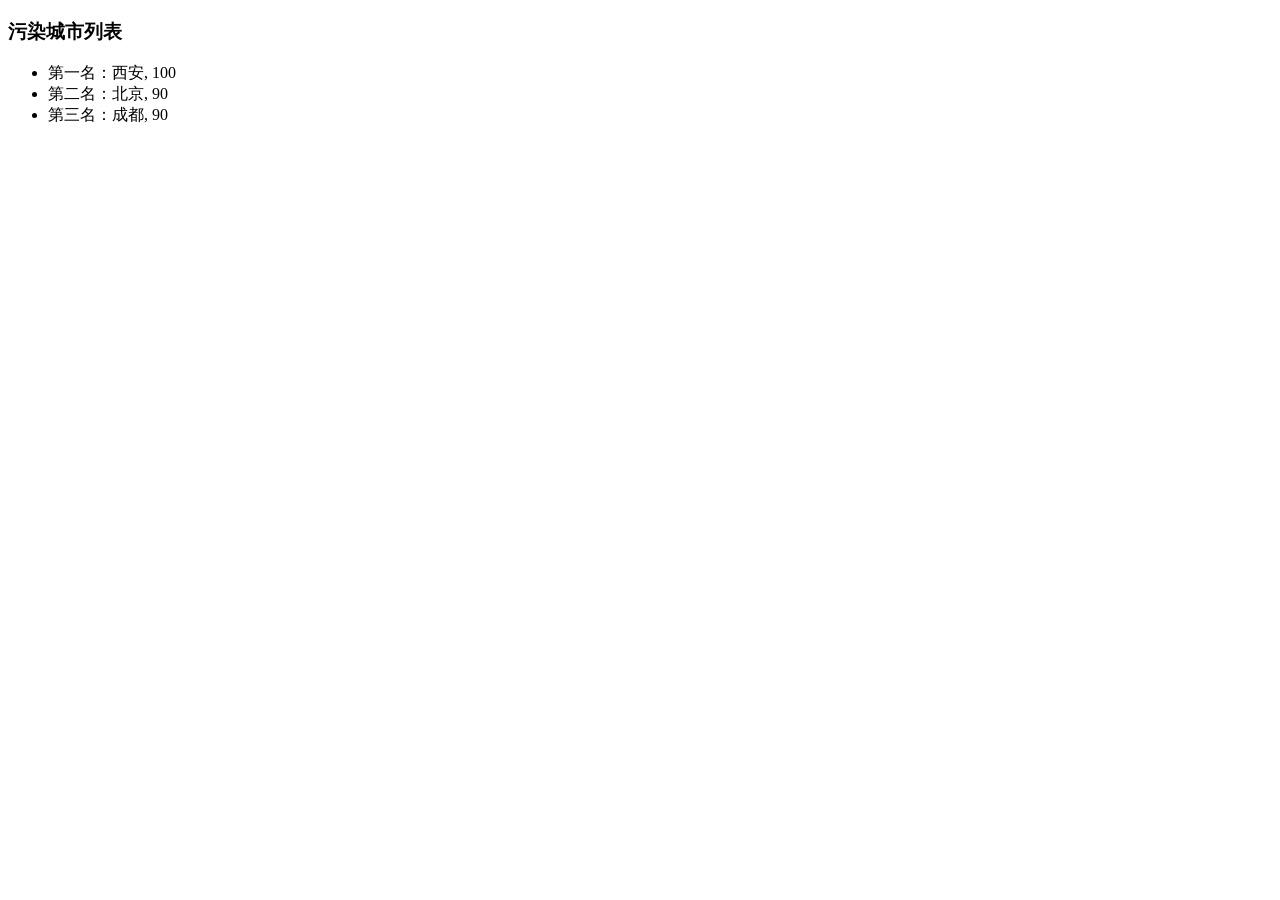
<file: task2/project14/index.html>
<!DOCTYPE html>
<html>
  <head>
    <meta charset="utf-8">
    <title>IFE JavaScript Task 01</title>
  </head>
<body>

  <h3>污染城市列表</h3>
  <ul id="aqi-list">
<!--   
    <li>第一名：福州（样例），10</li>
  	<li>第二名：福州（样例），10</li> -->
  </ul>

<script type="text/javascript">

var aqiData = [
  ["北京", 90],
  ["上海", 50],
  ["福州", 10],
  ["广州", 50],
  ["成都", 90],
  ["西安", 100]
];

(function () {

  /*
  在注释下方编写代码
  遍历读取aqiData中各个城市的数据
  将空气质量指数大于60的城市显示到aqi-list的列表中
  */
 
 	var $ = function(id){
 		return document.getElementById(id);
 	}
 	
 	aqiData.sort(function(a,b){
 		return b[1]-a[1];
 	});
 	
 	var order = ["一","二","三","四","五","六"];
 	
 
 	
 	for (var i=0;i<aqiData.length;i++)
 		if(aqiData[i][1] > 60){
 			var list = document.createElement("li");
 			list.innerHTML = '第' + order[i] + '名：' + aqiData[i][0] + ', ' + aqiData[i][1];
 			$('aqi-list').appendChild(list);
 		}
 	
 		
 	
// 	var n= aqiData.length;
// 	
// 	var sort = function(){
// 		var i,j;
// 		
// 		for (i=0; i < n ; i++){
// 			for (j = 0 ; j < n-i-1; j++){
// 				var city,data;
// 				if(aqiData[j][1] < aqiData[j+1][1]) {
// 					city = aqiData[j][0];data = aqiData[j][1];
// 					aqiData[j][0] = aqiData[j+1][0];aqiData[j][1] = aqiData[j+1][1];
// 					aqiData[j+1][0] = city;aqiData[j+1][1] = data;
// 				}
// 			}
// 		}	
// 		for(i=0;i<n;i++){
// 			console.log(aqiData[i][0]+aqiData[i][1]);
// 		}
// 	}
// 	
// 	var list = function(i){
// 		var node = document.createElement("li");
// 		var textnode;
// 		switch(i){
// 			case 0: textnode = "第一名: ";break;
// 			case 1: textnode = "第二名: ";break;
// 			case 2: textnode = "第三名: ";break;
// 			case 3: textnode = "第四名: ";break;
// 			case 4: textnode = "第五名: ";break;
// 			case 5: textnode = "第六名: ";break;
// 			case 6: textnode = "第七名: ";break;
// 		}
// 		textnode +=  aqiData[i][0];
// 		node.innerHTML = textnode;
// 		$('aqi-list').appendChild(node);
// 		node = null;
// 		return 0;
// 	}
// 	
// 	var select = function(){
// 		var i;
// 		for (i=0;i < n;i++){
// 			if(aqiData[i][1] >= 60) list(i);
// 			else break;
// 		}
// 	}
// 
//	sort();
//	select();
})();

</script>
</body>
</html>
</file>
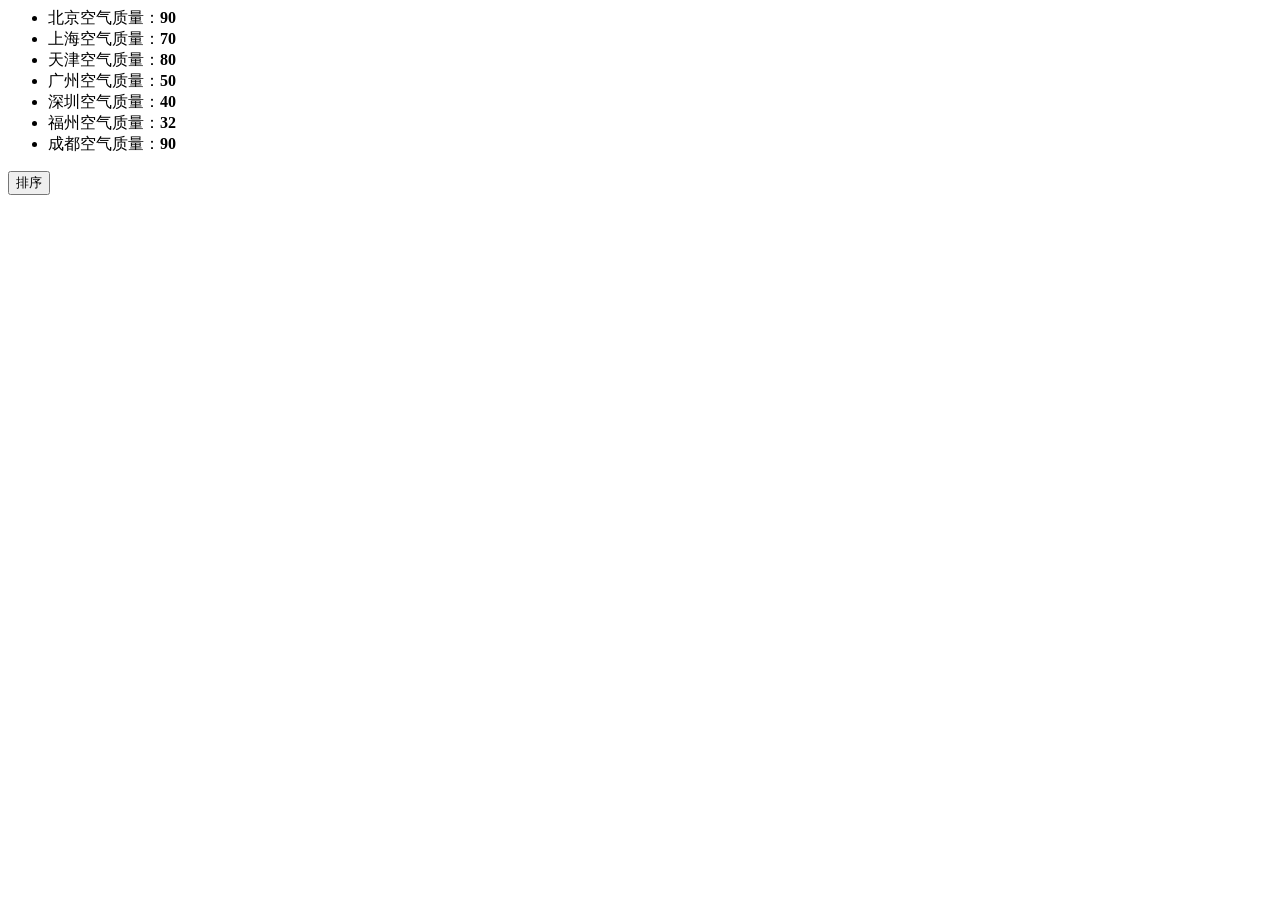
<file: task2/project15/index.html>
<!DOCTYPE>
<html>
  <head>
    <meta charset="utf-8">
    <title>IFE JavaScript Task 01</title>
  </head>
<body>

  <ul id="source">
    <li>北京空气质量：<b>90</b></li>
    <li>上海空气质量：<b>70</b></li>
    <li>天津空气质量：<b>80</b></li>
    <li>广州空气质量：<b>50</b></li>
    <li>深圳空气质量：<b>40</b></li>
    <li>福州空气质量：<b>32</b></li>
    <li>成都空气质量：<b>90</b></li>
  </ul>

  <ul id="resort">
    <!-- 
    <li>第一名：北京空气质量：<b>90</b></li>
    <li>第二名：北京空气质量：<b>90</b></li>
    <li>第三名：北京空气质量：<b>90</b></li>
     -->

  </ul>

  <button id="sort-btn">排序</button>

<script type="text/javascript">

var $ = function(id){
	return document.getElementById(id);
}

/**
 * getData方法
 * 读取id为source的列表，获取其中城市名字及城市对应的空气质量
 * 返回一个数组，格式见函数中示例
 */
function getData() {
  /*
  coding here
  */
	var data = [];
	var list = $('source').getElementsByTagName('li');
	for(var i = 0;i < list.length; i++){
		var city = list[i].innerText.match(/(.*?)空气/)[1];
		var num = list[i].getElementsByTagName('b')[0].innerText;
		data[i]= [];
		data[i].push(city);
		data[i].push(num);
	}
	
	for (i = 0;i < list.length;i++ ){
		console.log(data[i][0] + ',' + data[i][1]);
	}
  
  /*
  data = [
    ["北京", 90],
    ["北京", 90]
    ……
  ]
  */

	return data;

}

/**
 * sortAqiData
 * 按空气质量对data进行从小到大的排序
 * 返回一个排序后的数组
 */
function sortAqiData(data) {
	data.sort(function(a,b){
		return b[1]-a[1];
	});
	
	return data;
}

/**
 * render
 * 将排好序的城市及空气质量指数，输出显示到id位resort的列表中
 * 格式见ul中的注释的部分
 */
function render(data) {
	var newlist = [];
	var No = ["一","二","三","四","五","六","七","八"];
	for (i = 0;i < data.length;i++){
		var text = "<li>第" + No[i] + "名：" + data[i][0] + ",空气质量：<b>" + data[i][1] + "</b></li>";
		newlist.push(text);
	}
	$('resort').innerHTML = newlist.join("");
}

function btnHandle() {
  var aqiData = getData();
  aqiData = sortAqiData(aqiData);
  render(aqiData);
}


function init() {

  // 在这下面给sort-btn绑定一个点击事件，点击时触发btnHandle函数
  $('sort-btn').onclick = function(){
		btnHandle();
	}
}

init();

</script>
</body>
</html>
</file>
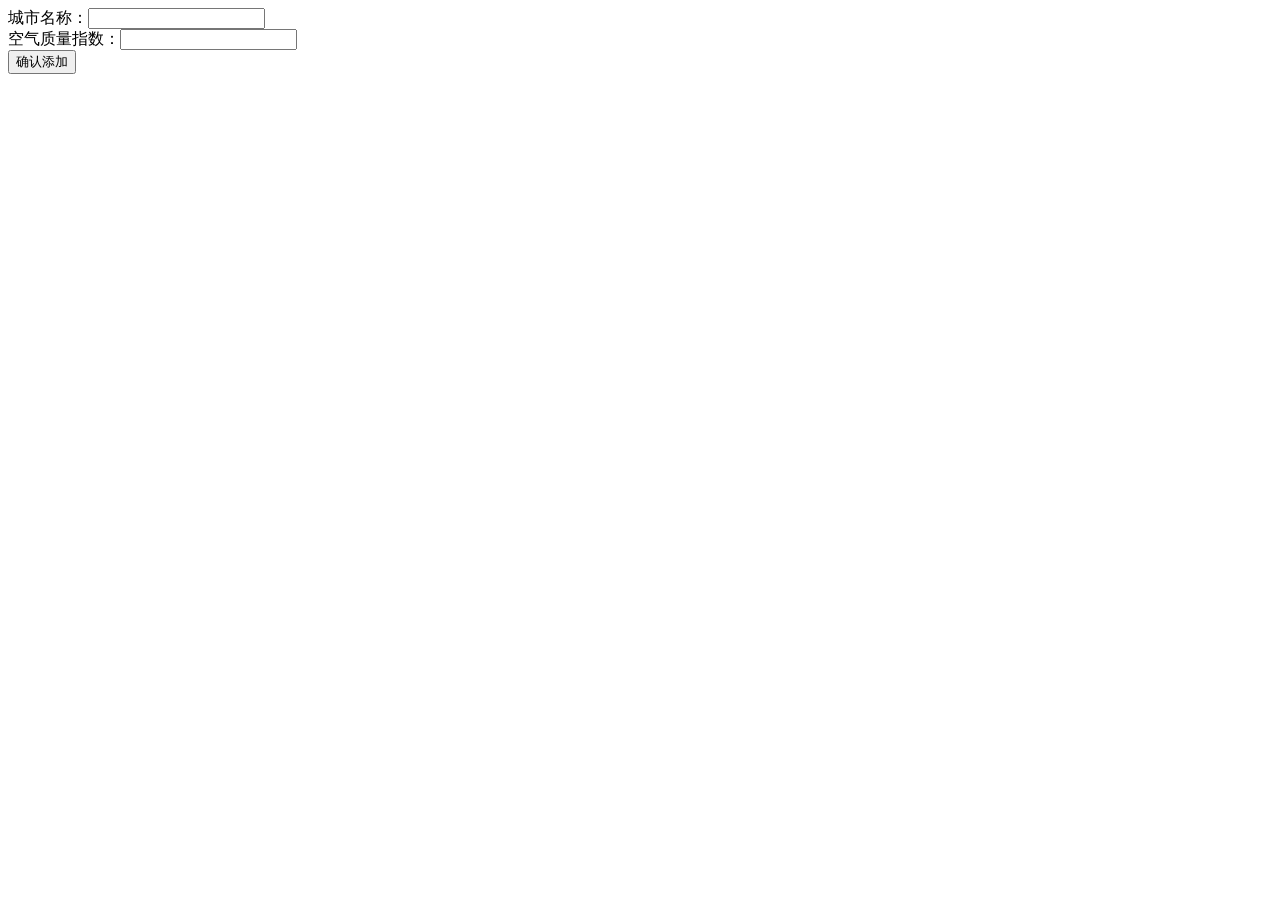
<file: task2/project16/index.html>
<!DOCTYPE>
<html>
  <head>
    <meta charset="utf-8">
    <title>IFE JavaScript Task 01</title>
    <script src="task.js"></script>
  </head>
<body>

  <div>
    <label>城市名称：<input id="aqi-city-input" type="text"></label><br>
    <label>空气质量指数：<input id="aqi-value-input" type="text"></label><br>
    <button id="add-btn">确认添加</button>
  </div>
  <table id="aqi-table">
  <!-- 
    <tr>
      <td>城市</td><td>空气质量</td><td>操作</td>
    </tr>
    <tr>
      <td>北京</td><td>90</td><td><button>删除</button></td>
    </tr>
    <tr>
      <td>北京</td><td>90</td><td><button>删除</button></td>
    </tr>
   -->
  </table>
	
</body>
</html>
</file>
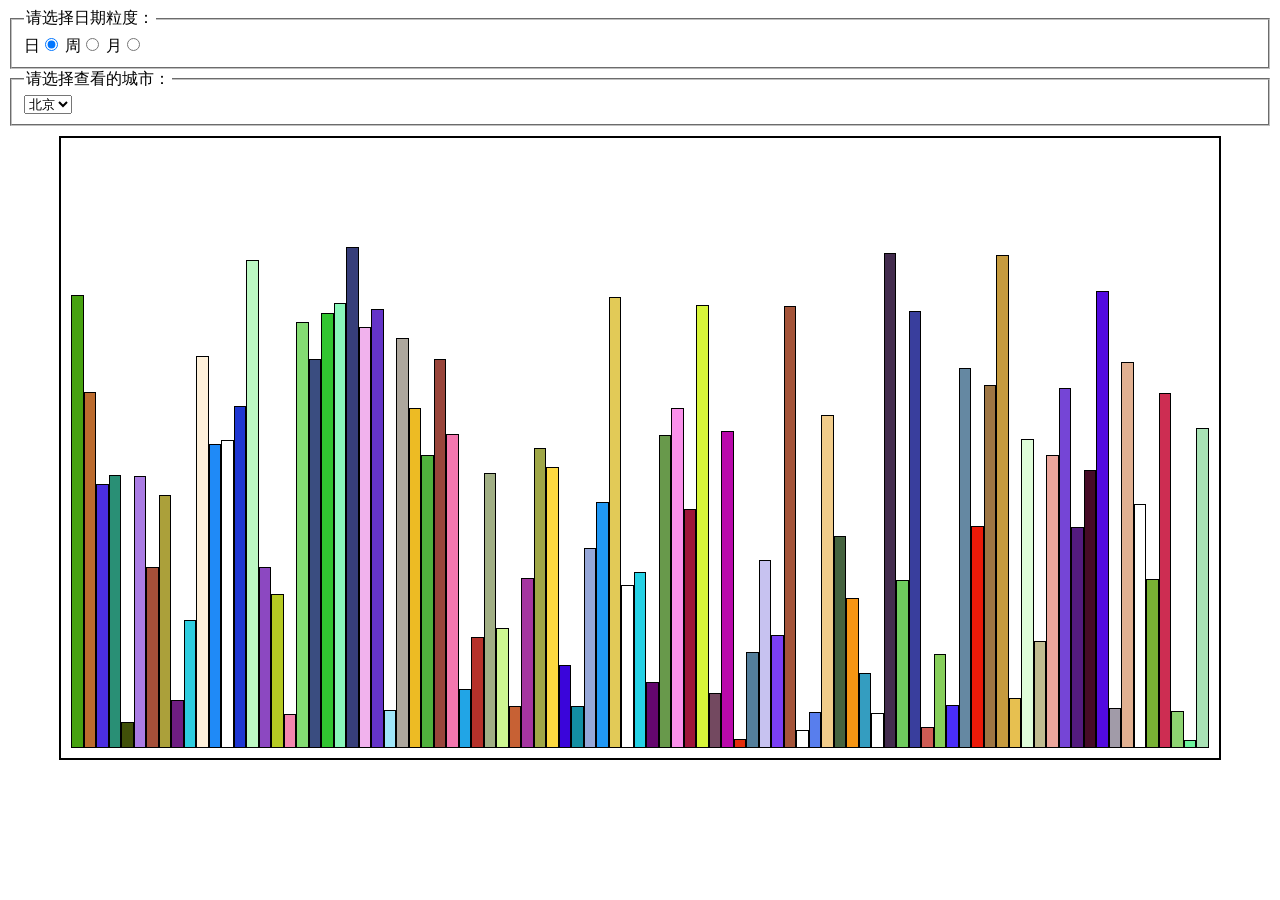
<file: task2/project17/index.html>
<!DOCTYPE>
<html>
  <head>
    <meta charset="utf-8">
    <title>IFE JavaScript Task 01</title>
    
    <style>
    .aqi-chart-wrap {
      display: flex;
      width: 90%;
      height: 600px;
      justify-content: center;
      align-items: flex-end;
      align-content: center;
      margin: 10px auto;
      padding: 10px;
      border: 2px solid #000;
    }
    .aqi-chart-wrap div {
      border: 1px solid #000;
      flex: 1;
    }
    </style>
  </head>
<body>
  <fieldset id="form-gra-time">
    <legend>请选择日期粒度：</legend>
    <label>日<input name="gra-time" value="day" type="radio" checked="checked"></label>
    <label>周<input name="gra-time" value="week" type="radio"></label>
    <label>月<input name="gra-time" value="month" type="radio"></label>
  </fieldset>

  <fieldset>
    <legend>请选择查看的城市：</legend>
    <select id="city-select">
      <option>北京</option>
    </select>
  </fieldset>

  <div class="aqi-chart-wrap">
  </div>
  <script src="task.js"></script>
</body>
</html>
</file>
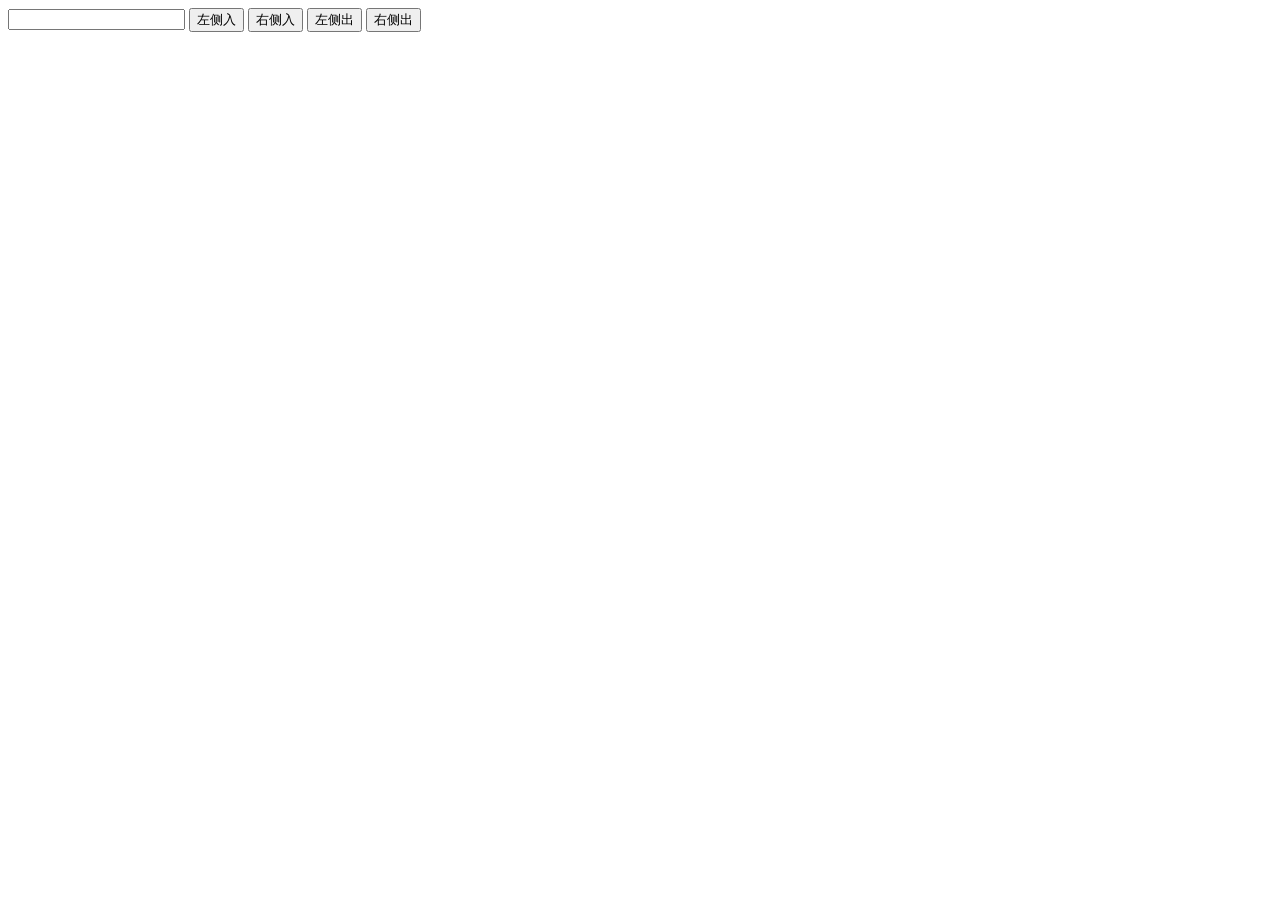
<file: task2/project18/index.html>
<!DOCTYPE html>
<html>
<head>
  <meta charset="utf-8" />
  <title>Task 18</title>
  <style>
    #result div {
      margin: 10px;
      padding: 5px;
      background-color: red;
      text-align: center;
      float: left;
    }
  </style>
</head>
<body>
  <div>
    <input type="text" />
    <button id="left-in">左侧入</button>
    <button id="right-in">右侧入</button>
    <button id="left-out">左侧出</button>
    <button id="right-out">右侧出</button>
  </div>
  <div id="result"></div>
  <script> 
    $ = function (el) { return document.querySelector(el); };
    var data = [];
    function render() {
      $('#result').innerHTML =
        data.map(function(d) { return "<div>" + d + "</div>"; })
          .join('');
    }
    function deal(func, succ) {
	  //succ是第二个参数,args是传入函数的第三个及以后参数
      var args = [].slice.call(arguments, 2); //arguments一个函数的参数 类数组
      //console.log(args);
      return function(e) {
        try {
          var arg = args.map(function(item) {
          	//console.log(item); item= getInputValue;
            return typeof item === "function" ? item(e) : item;
          });
          var result = func.apply(data, arg);
          if (succ != null) { //从数组中删除并提醒
            succ(result);
          }
        } catch (ex) {//抛出异常
          alert(ex.message);
        }
        render();
      };
    }
    function getInputValue() {
      var numStr = $('input').value;
      if (!validate(numStr)) throw new Error('input error');
      return parseInt(numStr);
    }
    function getClickIndex(e) {
      var node = e.target;
      return [].indexOf.call(node.parentNode.children, node);
    }
    function validate(str) {
      return /^\d+$/.test(str);
    }
    $('#left-in').onclick = deal([].unshift, null, getInputValue);
    $('#right-in').onclick = deal([].push, null, getInputValue);
    $('#left-out').onclick = deal([].shift, window.alert);
    $('#right-out').onclick = deal([].pop, window.alert);
    $('#result').onclick = deal([].splice, null, getClickIndex, 1);
  </script>
</body>
</html>
</file>
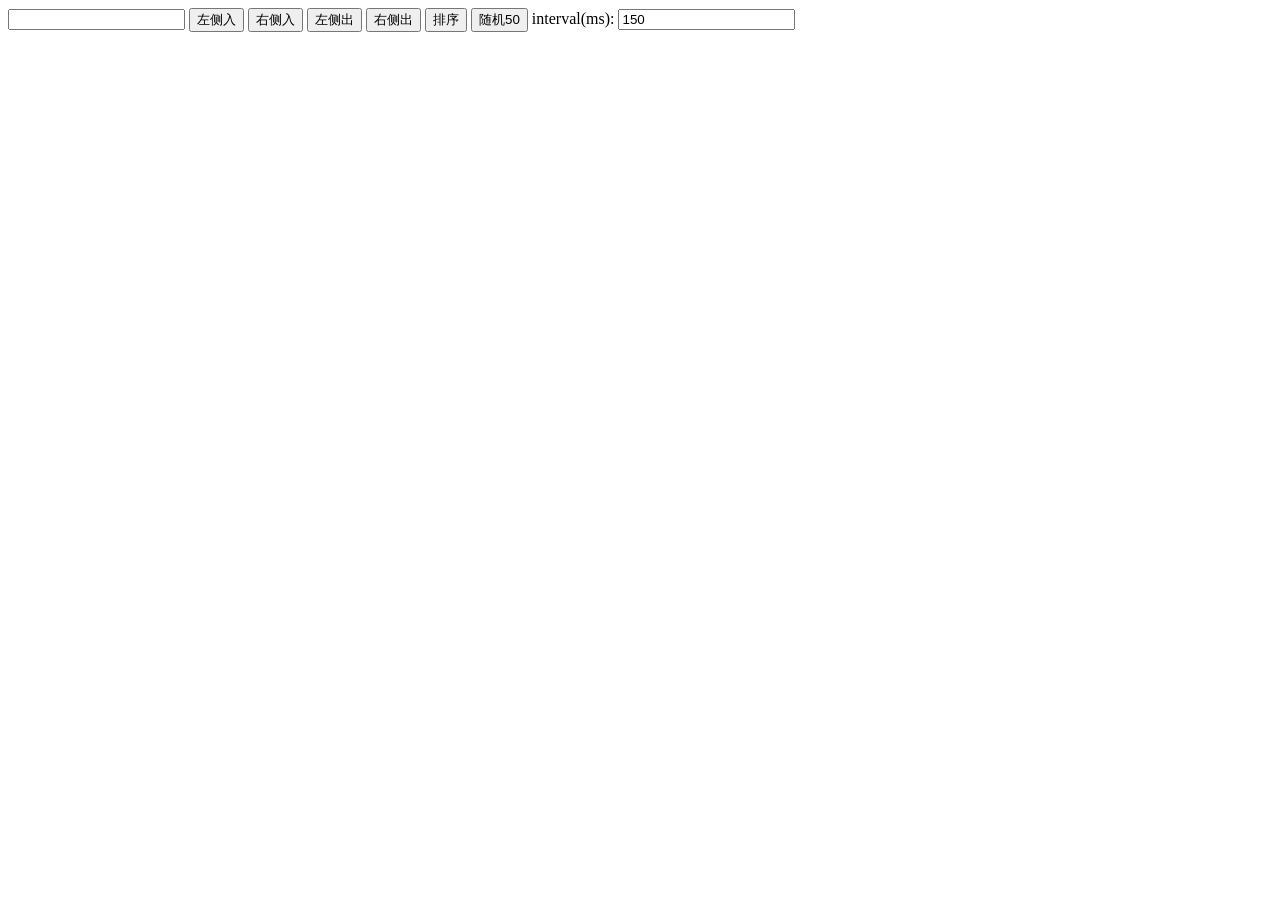
<file: task2/project19/index.html>
<!DOCTYPE html>
<html>
<head>
  <meta charset="utf-8" />
  <title>Task 19</title>
  <style>
    #result {
      display: flex;
      height: 505px;
      align-items: flex-end;
    }
    #result div {
      margin: 3px;
      width: 15px;
      transition: height 500ms;
    }
    .red {
      background-color: red;
    }
    .blue {
      background-color: blue;
    }
    .green {
      background-color: green;
    }
  </style>
</head>
<body>
  <div>
    <input type="text" />
    <button id="left-in">左侧入</button>
    <button id="right-in">右侧入</button>
    <button id="left-out">左侧出</button>
    <button id="right-out">右侧出</button>
    <button id="sort">排序</button>
    <button id="random">随机50</button>
    interval(ms): <input id="renderInterval" value="150" />
  </div>
  <div id="result"></div>
  <script>
    $ = function (el) { return document.querySelector(el); };
    $$ = function (el) { return document.querySelectorAll(el); };
    var data = [];
    var sizeFactor = 5; // 大，大，大
    var aniQue = delay(function(){}, 0); // = animationQueue
    var inAnimation = false; // true: 不要动，举起手来，离开鼠标和键盘
    var renderInterval = 150; // 设成10才是真快感
    /* delay还是queue？ */
    function delay(fn, t) {
      var queue = [], self, timer;
      function schedule(fn, t) {
        timer = setTimeout(function() {
          timer = null;
          fn();
          if (queue.length) {
            var next = queue.shift();
            schedule(next.fn, next.t);
          }
        }, t);
      }
      self = {
        delay: function(fn, t) {
          if (queue.length || timer) {
            queue.push({fn: fn, t: t});
          } else {
            schedule(fn, t);
          }
          return self;
        },
        cancel: function() {
          clearTimeout(timer);
          queue = [];
        }
      }
      return self.delay(fn, t);
    }
    /* 为什么你怎么快 */
    function sort_partition(left, right) {
      var p = data[left];
      renderSortRange(left, right, false);
      while (left < right) {
        renderSort(right);
        while (left < right && data[right] >= p) {
          right--;
          renderSort(right);
        }
        data[left] = data[right];
        renderSort(left, data[left]);
        while (left < right && data[left] <= p) {
          left++;
          renderSort(left);
        }
        data[right] = data[left];
        renderSort(right, data[right]);
      }
      data[left] = p
      renderSort(left, data[left]);
      renderSortRange(left, right, true);
      return left;
    }
    /* 为什么你怎么快 */
    function sort(left, right) {
      if (left >= right) return;
      var idx = sort_partition(left, right);
      if (left < idx - 1) {
        sort(left, idx - 1);
      }
      if (idx < right) {
        sort(idx + 1, right);
      }
    }
    /* 动起来，哈压库哈压库 */
    function renderSort(idx, value) {
      aniQue.delay(function() {
        $$('#result div')[idx].className = 'blue';
      }, 0);
      if (value != null) {
        aniQue.delay(function() {
          $$('#result div')[idx].style.height = value * sizeFactor + 'px';
          $$('#result div')[idx].title = value.toString();
        }, 0);
      }
      aniQue.delay(function() {
        $$('#result div')[idx].className = 'red';
      }, renderInterval);
    }
    /* 就决定排你们了 */
    function renderSortRange(start, end, cancel) {
      aniQue.delay(function() {
        for (var i = start; i <= end; i++) {
          $$('#result div')[i].className = cancel ? 'red' : 'green';
        }
      }, 0);
    }
    /* 天赐神数 */
    function randomForTest() {
      if (inAnimation) {
        alert('in animation');
        return;
      }
      data = [];
      for (var i = 0; i < 50; i++) {
        data.push(Math.floor(Math.random() * 91 + 10));
      }
      render();
    }
    /* 我要看所有的 */
    function render() {
      $('#result').innerHTML =
        data.map(function(d) { return "<div class='red' style='height:" + d * sizeFactor + "px' title='" + d + "'></div>"; })
          .join('');
    }
    /* 帮我绑定好回调。sort和random要插进去就太丑了，暂时舍弃 */
    function deal(func, succ) {
      var args = [].slice.call(arguments, 2);
      return function(e) {
        if (inAnimation) {
          alert('in animation');
          return;
        }
        try {
          var arg = args.map(function(item) {
            return typeof item === "function" ? item(e) : item;
          });
          var result = func.apply(data, arg);
          if (succ != null) {
            succ(result);
          }
        } catch (ex) {
          if (ex.message != '')
            alert(ex.message);
        }
        render();
      };
    }
    /* 你输了什么？ */
    function getInputValue() {
      var numStr = $('input').value;
      if (!validateStr(numStr)) throw new Error('input error');
      if (data.length > 59) throw new Error('no room');
      var val = parseInt(numStr);
      if (val < 10 || val > 100) throw new Error('out of range');
      return val;
    }
    /* 你单击了什么？ */
    function getClickIndex(e) {
      var node = e.target;
      if (node.id == "result") throw new Error(''); // 中断你们，破坏流程，毁灭世界
      return [].indexOf.call(node.parentNode.children, node);
    }
    /* 不要太勤奋，lazy */
    function getLastIndex() {
      return data.length - 1;
    }
    /* 过滤掉万恶的QA和小白 */
    function validateStr(str) {
      return /\d+/.test(str);
    }
    /* 全部都绑起来 */
    $('#left-in').onclick = deal([].unshift, null, getInputValue);
    $('#right-in').onclick = deal([].push, null, getInputValue);
    $('#left-out').onclick = deal([].shift, window.alert);
    $('#right-out').onclick = deal([].pop, window.alert);
    $('#result').onclick = deal([].splice, null, getClickIndex, 1);
    $('#sort').onclick = function(){
      if (inAnimation) {
        alert('in animation');
        return;
      }
      inAnimation = true;
      renderInterval = parseInt($('#renderInterval').value);
      renderInterval = renderInterval || 150;
      sort(0, getLastIndex());
      aniQue.delay(function(){
        inAnimation = false;
      }, 0);
    };
    $('#random').onclick = randomForTest;
  </script>
</body>
</html>
</file>
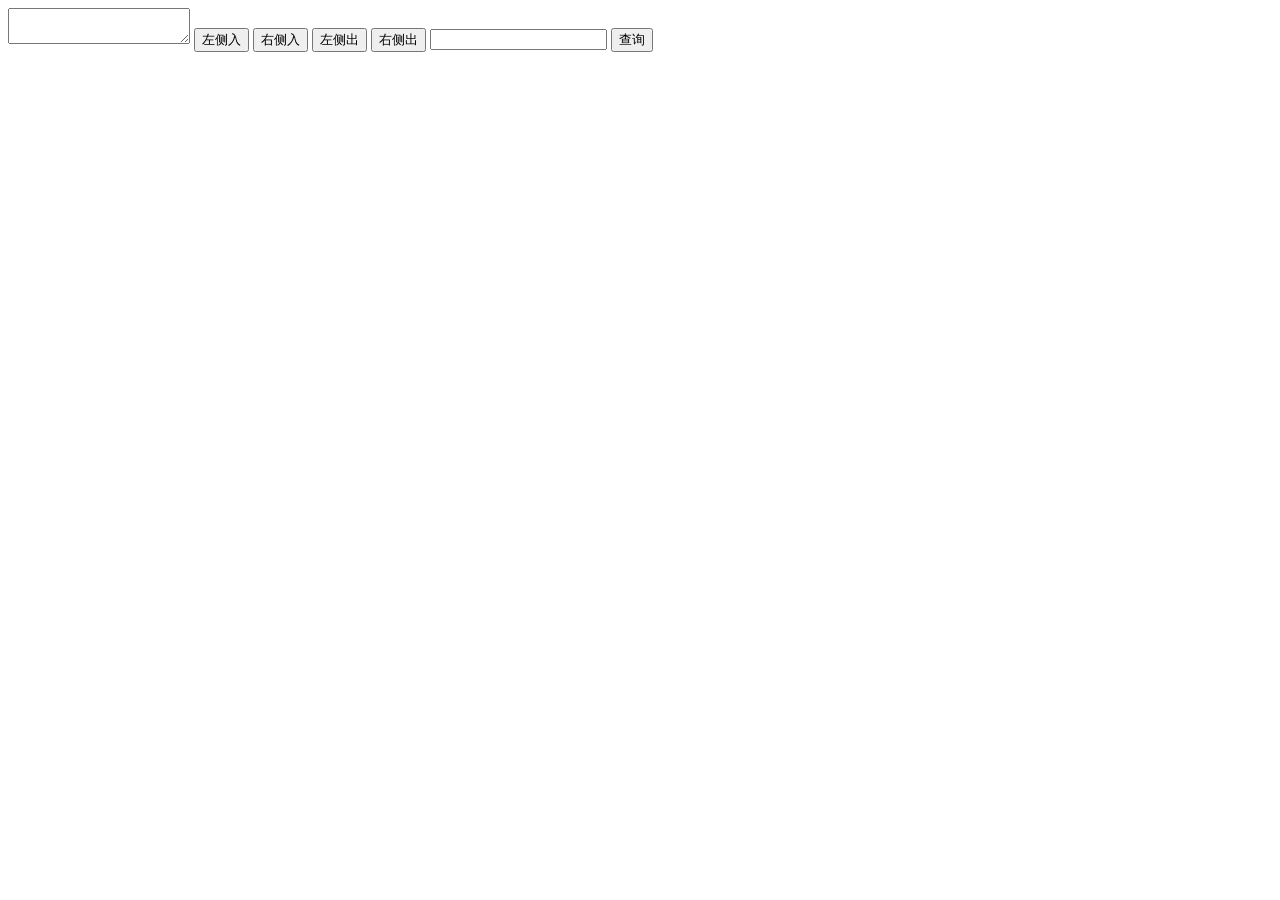
<file: task2/project20/index.html>
<!DOCTYPE html>
<html>
<head>
  <meta charset="utf-8" />
  <title>Task 20</title>
  <style>
    #result div {
      margin: 10px;
      padding: 5px;
      background-color: red;
      text-align: center;
      float: left;
      color: white;
      font-weight: bold;
    }
    .select {
      color: blue;
    }
  </style>
</head>
<body>
  <div>
    <textarea id="input"></textarea>
    <button id="left-in">左侧入</button>
    <button id="right-in">右侧入</button>
    <button id="left-out">左侧出</button>
    <button id="right-out">右侧出</button>
    <input id="search-text" />
    <button id="search">查询</button>
  </div>
  <div id="result"></div>
  <script>
    $ = function (el) { return document.querySelector(el); };
    var data = [];
    function render(match) {
      $('#result').innerHTML =
        data.map(function(d) {
          var r = d;
          if (match != null && match.length > 0) {
            r = r.replace(new RegExp(match, "g"), "<span class='select'>" + match + "</span>");
          }
          return "<div>" + r + "</div>";
        }).join('');
    }
    function deal(func, succ) {
      var args = [].slice.call(arguments, 2);
      return function(e) {
        try {
          var arg = args.map(function(item) {
            return typeof item === "function" ? item(e) : item;
          });
          var result;
          if (Object.prototype.toString.call(arg[0]) === '[object Array]') {
            arg[0].forEach(function(d) {
              result = func.apply(data, [d].concat(arg.slice(1)));
            });
          }
          else {
            result = func.apply(data, arg)
          }
          if (succ != null) {
            succ(result);
          }
        } catch (ex) {
          if (ex.message != '')
            alert(ex.message);
        }
        render();
      };
    }
    function getInputValue() {
      return $('#input').value.split(/[^0-9a-zA-Z\u4e00-\u9fa5]+/).filter(function(d){return d != '';});
    }
    function getClickIndex(e) {
      var node = e.target;
      if (node.id == "result") throw new Error('');
      return [].indexOf.call(node.parentNode.children, node);
    }
    $('#left-in').onclick = deal([].unshift, null, getInputValue);
    $('#right-in').onclick = deal([].push, null, getInputValue);
    $('#left-out').onclick = deal([].shift, window.alert);
    $('#right-out').onclick = deal([].pop, window.alert);
    $('#result').onclick = deal([].splice, null, getClickIndex, 1);
    $('#search').onclick = function(){
      render($('#search-text').value);
    }
  </script>
</body>
</html>
</file>
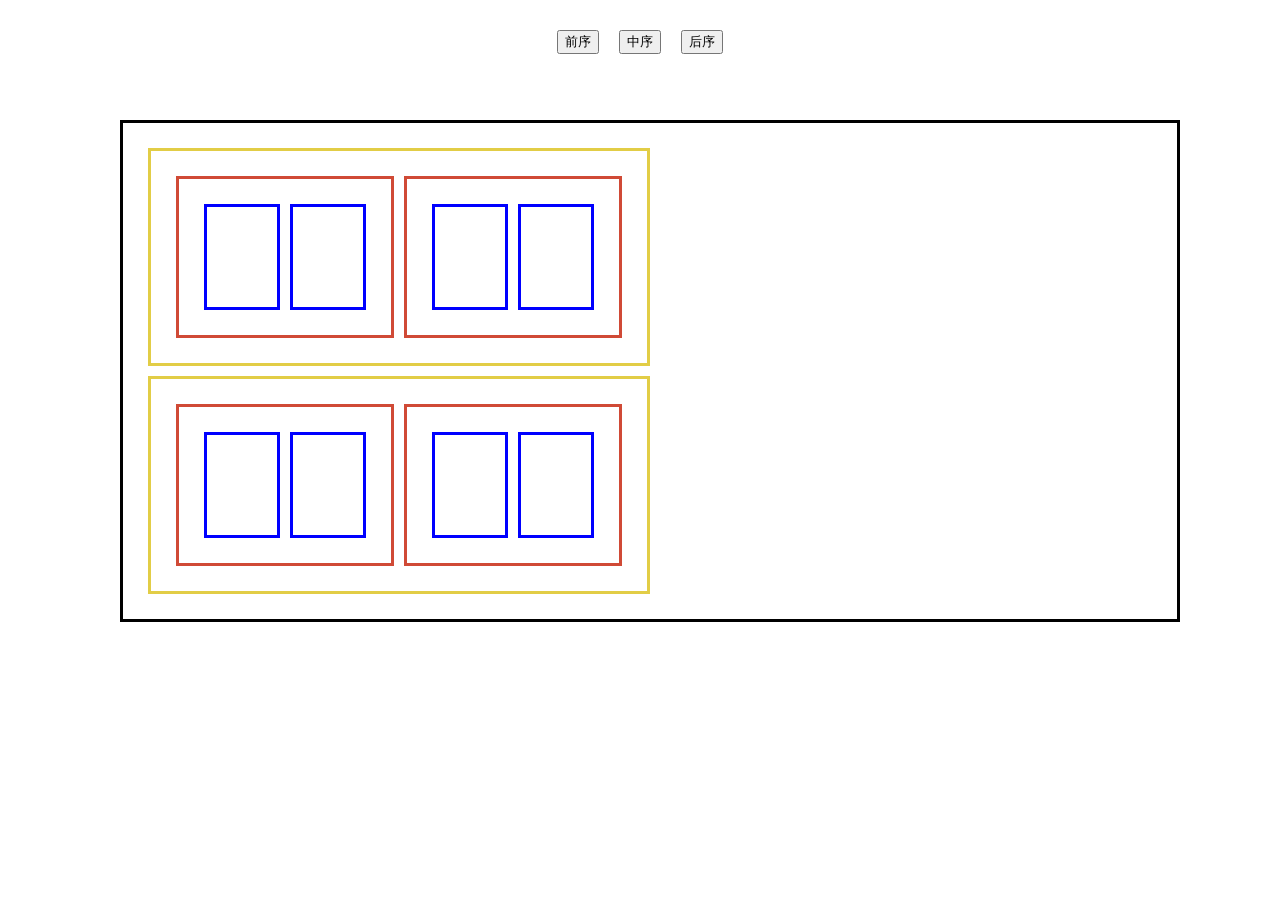
<file: task2/project21/index.html>
<!DOCTYPE html>
<html>
	<head>
		<meta charset="UTF-8">
		<title>JavaScript和树（一）</title>
		
	</head>
	<style>
		body {
			margin: 20px;
		} 
		#header {
			margin: 100px 100px 0;
			position: fixed;
			padding: 20px;
			border: 3px solid #000000;
			background-color: #fff;
		}
		
		[id*='child'] {
			float: left;
			padding: 20px;
			margin: 5px;
			border: 3px solid;
			background-color: #fff;
		}
		
		#child1 {
			border-color: #E2CD46;
		}
		#child2 {
			border-color: #D04A36 ;
		}
		#child3 {
			border-color: #0000FF;
			width: 30px;
			height: 60px;
		}
		
		#console {
			display: flex;
			justify-content: center;
		}
		
		#console button{
			margin: 10px;
		}
	</style>
	<body>
		<div id="header">
			<div id="child1">
				<div id="child2">
					<div id="child3"></div>
					<div id="child3"></div>
				</div>
				<div id="child2">
					<div id="child3"></div>
					<div id="child3"></div>
				</div>
			</div>
			<div id="child1">
				<div id="child2">
					<div id="child3"></div>
					<div id="child3"></div>
				</div>
				<div id="child2">
					<div id="child3"></div>
					<div id="child3"></div>
				</div>
			</div>
		</div>
		<div id="console" class="console">
			<button id="pre-ord">前序</button>
			<button id="in-ord">中序</button>
			<button id="pos-ord">后序</button>
		</div>
		<script type="text/javascript" src="task.js" ></script>
	</body>
</html>
</file>
<file: OurTeam-团队页面/images/stylesheet.css>
/*
 * Web Fonts from fontspring.com
 *
 * All OpenType features and all extended glyphs have been removed.
 * Fully installable fonts can be purchased at http://www.fontspring.com
 *
 * The fonts included in this stylesheet are subject to the End User License you purchased
 * from Fontspring. The fonts are protected under domestic and international trademark and 
 * copyright law. You are prohibited from modifying, reverse engineering, duplicating, or
 * distributing this font software.
 *
 * (c) 2010-2016 Fontspring
 *
 *
 *
 *
 * The fonts included are copyrighted by the vendor listed below.
 *
 * Vendor:      Typoforge Studio
 * License URL: http://www.fontspring.com/licenses/typoforge-studio/webfont
 *
 *
 */

@font-face {
    font-family: 'merloroundserifRgIt';
    src: url('merlo-roundserifregularitalic-webfont.eot');
    src: url('merlo-roundserifregularitalic-webfont.eot?#iefix') format('embedded-opentype'),
         url('merlo-roundserifregularitalic-webfont.woff2') format('woff2'),
         url('merlo-roundserifregularitalic-webfont.woff') format('woff'),
         url('merlo-roundserifregularitalic-webfont.ttf') format('truetype'),
         url('merlo-roundserifregularitalic-webfont.svg#merloroundserifRgIt') format('svg');
    font-weight: normal;
    font-style: normal;

}
</file>
<file: OurTeam-团队页面/css/style.css>
/*Designed by xiao555
 Mar.2016*/
@charset "utf-8";

*{
	margin:0;
	padding:0;
	border:0;
	font-size: 100%;
	vertical-align: baseline;
	outline:none;
}

html,body{
	font-family: "Corbel",'Hiragino Sans GB', 'Microsoft Yahei', '微软雅黑', sans-serif;
	width:100%;
	height:100%;
/*	overflow-x: hidden;*//*加上这个waypoint失效了，具体原因待查，妈的浪费我好多时间*/
}
@-webkit-keyframes 'hidden-out'
{
0%   {opacity: 1;}
100% {opacity: 0;}
}
@-moz-keyframes hidden-out
{
0%   {opacity: 1;}
100% {opacity: 0;}
}

.hidden{
	-webkit-animation: hidden-out 1s ease-in-out 0s infinite;
	-moz-animation: hidden-out 1s ease-in-out 0s infinite;
}
.slide{
	background-attachment:fixed ;
	width:100%;
	height:100%;
	position: relative;
	box-shadow:inset 0px 5px 20px rgba(0,0,0,0.2);
}

.center{
	position:absolute;
	top:50%;
	left:50%;
	z-index:1;
}
.button{
	display:block;
	width:60px;
	height:60px;
	position:absolute;
	bottom:40px;
	left:50%;
	margin-left:-30px;
	opacity: 0.75;
	background:url(../images/arrow.png);
	-webkit-transition: all .2s ease-in 0s;
	z-index: 9999;
	-webkit-transform: scale(0.8);
}
.button:hover{
	opacity: 1;
	-webkit-transform: scale(1);
	cursor:pointer;
}
.dark-button{
	background-position: 0 -60px;
}
.button-2-top{
	background-position: -60px 0;
	bottom: none;
	top: 550px;
	width: 80px;
	height: 80px;
	margin-left: -40px;
}

.dark-button-2-top {
	background-position: -60px -80px;
	bottom: none;
	top: 550px;
	width: 80px;
	height: 80px;
	margin-left: -40px;
}
/*Animations - Webkit*/
@-webkit-keyframes fade-in
{
0%   {opacity: 0;}
100% {opacity: 1;}
}
@-webkit-keyframes l-in
{
0%   {opacity: 0;-webkit-transform: translate(-50px,0px);}
100% {opacity: 1;-webkit-transform: translate(0px,0px);}
}
@-webkit-keyframes r-in
{
0%   {opacity: 0;-webkit-transform: translate(50px,0px);}
100% {opacity: 1;-webkit-transform: translate(0px,0px);}
}
@-webkit-keyframes top-in
{
0%   {opacity: 0;-webkit-transform: translate(0px,-50px);}
100% {opacity: 1;-webkit-transform: translate(0px,0px);}
}
@-webkit-keyframes rotate
{
0%   {-webkit-transform: rotate(0deg);opacity: 1;}
100%   {-webkit-transform: rotate(360deg);opacity:1;}
}
@-webkit-keyframes blur-in
{
0%{opacity:0;-webkit-filter:blur(25px);}
100%{opacity:1;-webkit-filter:blur(0px);}
}
/*Animations - FF*/
@-moz-keyframes fade-in
{
0%   {opacity: 0;}
100% {opacity: 1;}
}
@-moz-keyframes l-in
{
0%   {opacity: 0;-moz-transform: translate(-50px,0px);}
100% {opacity: 1;-moz-transform: translate(0px,0px);}
}
@-moz-keyframes r-in
{
0%   {opacity: 0;-moz-transform: translate(50px,0px);}
100% {opacity: 1;-moz-transform: translate(0px,0px);}
}
@-moz-keyframes top-in
{
0%   {opacity: 0;-moz-transform: translate(0px,-50px);}
100% {opacity: 1;-moz-transform: translate(0px,0px);}
}
@-moz-keyframes rotate
{
0%   {-moz-transform: rotate(0deg);opacity: 1;}
100%   {-moz-transform: rotate(360deg);opacity:1;}
}

@-webkit-keyframes Glow {
    from {
        text-shadow: 0 0 1px #fff,
                     0 0 px #fff,
                     0 0 3px #fff,
                     0 0 4px #95c0c9,
                     0 0 7px #95c0c9,
                     0 0 8px #95c0c9,
                     0 0 10px #95c0c9,
                     0 0 15px #95c0c9;
    }
    to {
        text-shadow: 0 0 1px #fff,
                     0 0 1px #fff,
                     0 0 1px #fff,
                     0 0 2px #95c0c9,
                     0 0 3px #95c0c9,
                     0 0 4px #95c0c9,
                     0 0 5px #95c0c9,
                     0 0 7px #95c0c9;
    }
}
@keyframes Glow {
    from {
        text-shadow: 0 0 1px #fff,
                     0 0 2px #fff,
                     0 0 3px #fff,
                     0 0 6px #bedae6,
                     0 0 7px #bedae6,
                     0 0 8px #bedae6,
                     0 0 9px #bedae6,
                     0 0 10px #bedae6;
    }
    to {
        text-shadow: 0 0 1px #fff,
                     0 0 1px #fff,
                     0 0 1px #fff,
                     0 0 2px #bedae6,
                     0 0 3px #bedae6,
                     0 0 4px #bedae6,
                     0 0 5px #bedae6,
                     0 0 7px #bedae6;
    }
}
/*header*/
.header{
	display: block;
	position: fixed !important;
	width: 100%;
	top: 0;
	height: 60px;
    position: relative;
    z-index: 999;
}
.logo{
	margin: 0;
    padding: 0;
    height: 40px;
    width: 194px;
    position: absolute;
    top: 10px;
    left: 20px;
    background: url([data-uri]) no-repeat 0 0;
}

.nav{
	display: block;
	float: right;
	margin-right: 80px;
	margin-top: 20px;
}

.navigation{
	float: left;
	
}
.navigation > li:first-child {
	border-right: solid 1px black;
}
.navigation > li:last-child {
	border-left: solid 1px;
}
.nav-button{
	width: 160px;
	float: left;
	position: relative;
	display: block;
	list-style: none;
	cursor: pointer;
	text-align: center;
	font-family: merloroundserifRgIt;
}

.nav-button:hover {
	font-size: larger;
	font-weight: bolder;
	-webkit-animation: Glow 1.5s ease infinite alternate;
            animation: Glow 1.5s ease infinite alternate;
}

/* Slide 1 */
@-webkit-keyframes first-down-btn
{
50% {-webkit-transform: scale(0.8);}
60% {-webkit-transform: scale(0.95);}
65% {-webkit-transform: scale(0.61);}
70% {-webkit-transform: scale(0.8);}
100% {-webkit-transform: scale(0.8);}
}
@-moz-keyframes first-down-btn
{
0% {-moz-transform: scale(0.8);}
50% {-moz-transform: scale(0.8);}
60% {-moz-transform: scale(0.95);}
65% {-moz-transform: scale(0.61);}
70% {-moz-transform: scale(0.8);}
100% {-moz-transform: scale(0.8);}
}
@-webkit-keyframes 'name-in'
{
0%   {opacity: 0;-webkit-transform:translate(0px,-100px);}
100% {opacity: 1;-webkit-transform:translate(0px,0px);}
}
@-moz-keyframes name-in
{
0%   {opacity: 0;-moz-transform:translate(0px,-100px);}
100% {opacity: 1;-moz-transform:translate(0px,0px);}
}

#slide1 {
	background: url(../images/bg2.jpg);
	background-size: cover;	
}

.title {
	width: 400px;
	height: 150px;
	margin-left: -200px;
	margin-top: -75px;
	/*left: 50% !important;
	top: 50% !important;
	transform: translate(-50%,-50%);*/
	-webkit-animation:name-in 1.7s ease-out 0.2s 1 forwards;
	-moz-animation:name-in 1.7s ease-out 0.2s 1 forwards;
}


#slide1 .button{
	-webkit-animation: first-down-btn 2.7s ease-in-out 0s infinite;
	-moz-animation: first-down-btn 2.7s ease-in-out 0s infinite;
}
#slide1 .button:hover{
	-webkit-animation: none;
	-moz-animation: none;
}

@-webkit-keyframes first-down-btn
{
50% {-webkit-transform: scale(0.8);}
60% {-webkit-transform: scale(0.95);}
65% {-webkit-transform: scale(0.61);}
70% {-webkit-transform: scale(0.8);}
100% {-webkit-transform: scale(0.8);}
}
@-moz-keyframes first-down-btn
{
0% {-moz-transform: scale(0.8);}
50% {-moz-transform: scale(0.8);}
60% {-moz-transform: scale(0.95);}
65% {-moz-transform: scale(0.61);}
70% {-moz-transform: scale(0.8);}
100% {-moz-transform: scale(0.8);}
}

#slide2 {
	background: #eeeeee url(../images/bg-tile.png);
	overflow: hidden;
}
</file>
<file: task1/project07/css/style.css>
/*Designed by xiao555
 Mar.2016*/
@charset "utf-8";

* {
	box-sizing: border-box;
}
body {
	min-width: 1280px;
	font: 14px "微软雅黑", 'Helvetica Neue', 'Helvetica', 'Microsoft Yahei', simsun, sans-serif;
    color: #777;
    margin: 0;
}

a,
a:link,
a:visited,
a:hover,
a:active {
	text-decoration: none;
}

ul {
	list-style: none;
	margin: 0;
	padding: 0;
}
.line {
	width: 32px;
    height: 2px;
    margin: 25px auto;
    background: #fff;
}
/*header*/
.header {
	display: flex;
	align-content: center;
	width: 100%;
	height: 60px;
	background-color: white;
	justify-content: space-between;/*第一个项目在主轴起点边的外边距会与该行在主轴起点的边对齐，同时最后一个项目在主轴终点边的外边距与该行在主轴终点的边对齐*/
}

.logo {
	height: 31px;
	display: block;
	margin-left: 60px;
	font-size: 20px;
	font-family: "黑体";
	font-weight: 900;
	background: #fff url([data-uri]) no-repeat;
	background-size: 35px;
	padding-left: 42px;
	position: relative;
	vertical-align: middle;
}

.logo p {
	margin: 5px;
	color: #393a3a;
}
.nav {
	margin: 0;
	padding: 0;
	margin-right: 67px;
}
.login,
.nav-item:not(:last-child) {
	float: left;
	padding: 0 20px;
	display: inline-block;
	line-height: 60px;
}

.nav-item > a,.login a{
	text-decoration: none;
	color: #333;
	text-align: center;
	
}

a:hover {
	color: #777;
}
.login,
.nav-item:not(:last-child):hover {
	cursor:pointer;
	
}

.nav .active{
	height: 62px;
	border-bottom: 4px solid #ed8476;
	margin-right: 10px;
}
.active > a {
	color: #ed8476;
}
.login > a{
	padding-left: 21px;
	background: #FFFFFF url([data-uri]) no-repeat 0% 50%;
	background-size: 15px;
	color: #ed8476;
	margin-left: 10px;
}

/*slogin*/
.slogin {
	display: block;
	height: 690px;
	width: 100%;
	background: #fff url(../img/slogan-bg.png) no-repeat;
	background-size: cover;
}

.slogin-content {
	display: block;
	margin-left: 117px;
}

.slogin-content .title {
	font-size: 60px;
	font-weight:lighter;
	color: #FFFFFF;
	padding-top: 235px;
	margin: 0 0 20px 0;
}

.text {
	font-size: 20px;
	font-weight: 100;
	color: #FFFFFF;
	margin: 5px 0 5px 10px;
}

.btn {
	margin-top: 68px;
	display: block;
	width: 330px;
	height: 64px;
	line-height: 64px;
	border-radius: 2px;
    text-align: center;
    font-size: 28px;
    color: #fff;
    background-color: #e7504d;
	margin-left: 10px;
}

/*advancement*/
.advancement {
	padding-top: 45px;
	height: 250px;
}

.list {
	display: flex;
	align-items: flex-end;
	justify-content: space-around;
}
.list-item {
	width: 25%;
	padding-top: 90px;
	text-align: center;
}

.list-item:first-child {
	background: #fff url([data-uri]) no-repeat 50% 0%;
}

.list .list-item:not(:last-child) .inner {
	border-right: 2px solid #999;
}
 
.list-item .inner {
	height:  50px;	
}

.list-item .inner > p {
	margin: 0;
}
.list-item:nth-child(2) {
	background: #fff url([data-uri]) no-repeat 50% 0%;
}

.list-item:nth-child(3) {
	background: #fff url([data-uri]) no-repeat 50% 0%;
} 

.list-item:nth-child(4) {
	background:  #fff url([data-uri]) no-repeat 50% 0%;
} 

/*unknow*/
.unknow {
	height: 360px;
	background-color: #ededec;
}

.unknow .item {
	font-size: 50px;
	font-family: "黑体";
	font-weight: 100;
	margin-top: 0;
	padding-top: 230px;
	text-align: center;
	background: #ededec url([data-uri]) no-repeat 50%;
}

/*search*/
.search {
	height: 340px;
	background:  #fff url([data-uri]) no-repeat;
	background-size: cover;
	text-align: center;
}

.search .title {
	font-family: "微软雅黑";
	font-weight: lighter;
	margin: 0 0 10px ;
	padding-top: 52px;
	color: #fff;
	font-size: 21px;
	
}

.search .line {
	width: 32px;
	height: 2px;
	background: #fff;
	margin: 10px auto;
}

.search .info {
	font-family: "微软雅黑";
	font-weight: lighter;
	color:  #fff;
	margin: 18px auto 52px;
}

.search-bar {
	display: flex;
	justify-content: center;
	font-size: 12px;
}

.search-box {
	margin-right: 30px;
}

.dropdown-title {
	position: relative;
	width: 235px;
	height: 35px;
	line-height: 35px;
	padding-left: 12px;
	-webkit-appearance: none; /*3*/
	outline: none;
	border-radius: 0;
	border: none;
	background: #fff url([data-uri]) no-repeat 95% 50%;
	cursor: pointer;
	text-align: left;
}

.dropdown-title.active {
	border: 1px solid #BE4F48;
	
}

.dropdown-title.active .dropdown-list {
	top: 34px;
	left: -1px;
	border: 1px solid #be4f48;
	border-top-width: 0;
	position: absolute;
	width: 235px;
	color: #777;
}

.dropdown-title.active .dropdown-list > li {
	height: 28px;
	line-height: 28px;
	padding-left: 32px;
	background: #e3e3e4;
}
.dropdown-title.active .dropdown-list > li:hover {
	 background: #BE4F48 url([data-uri]) no-repeat 10px;
	 color: #fff;
}

/*3*/
.dropdown-title:not(.active) .dropdown-list >li {
	display: none;
}

.search a {
	word-spacing: 25px;/*3*/
	display: inline-block;
	width: 235px;
	height: 35px;
	line-height: 35px;
	text-align: center;
	color: #FFFFFF;
	background: #BE4F48;
}

/*activity*/
.activity {
	height: 605px;
	background: #f7f7f7;
	padding-top: 100px;
	display: flex;
	justify-content: center;
}

.activity img {
	padding: 14px 7px;
	border: 1px solid #ddd;
	background: #fff;
}

.activity .title {
	font-size: 16px;
	color: #333;
	text-align: center;
	margin-top: 12px;
}

.activity .title small {
	display: block;
	font-size: 14px;
	margin: 12px 0 8px;
	color: #777;
}

.activity .shanghai{
	margin-top: 0;
	font-size: 22px;
	justify-content: space-between;
}

.activity .shanghai p {
	margin: 0;
	display: inline-flex;
	width: 25%;
	justify-content: center;
}

/*view-detail view-detail-one*/
.view-detail {
	display: flex;
}

.view-detail-one {
	min-height: 567px;
}

.view-detail-one .img-container {
	-webkit-flex: 2 0 850px;
    -ms-flex: 2 0 850px;
	flex: 2 0 850px;
	background:  #fff url(../img/model1.png) no-repeat;
	background-size:  cover;
}

.view-detail-one .img-container .inner {
	margin-top: 120px;
	text-align: center;
	color: #FFFFFF;
}

.view-detail-one .img-container .inner .title {
	font-size: 50px;
	margin: 0;
}

.view-detail-one .img-container .inner .time {
	font-size: 150px;
	line-height: 150px;
	margin: 0;
	padding-left: 20px;
	position: relative;
}

.view-detail-one .img-container .inner .position {
	font-size: 20px;
	margin-top: 20px;
	font-weight: lighter;
}

.view-detail-one .img-container .inner .date {
	font-size:  20px;
	margin-top: 10px;
}

.view-detail-one .img-container .inner .time:after {
	position: absolute;
    top: 50%;
    right: 0;
    -webkit-transform: translateY(-50%);
    transform: translateY(-50%);
    content: '';
    border-top: 20px solid transparent;
    border-right: 20px solid #fff;
    border-bottom: 20px solid transparent;
}

.view-detail-one .inner-container {
	-webkit-flex: 1 1 430px;
    -ms-flex: 1 1 430px;
    flex: 1 1 430px;
    padding: 165px 70px 0;
}
.view-detail .inner-container h2 {
	margin: 0;
    font-size: 20px;
    color: #000;
    text-align: center;
}
.view-detail-one .inner-container h2 {
	margin-bottom: 32px;
}

.view-detail .inner-container h2 small {
	color: #e7504d;
}

.view-detail .inner-container p {
	line-height: 2.5;
}

.view-detail .view-more {
    display: block;
    width: 105px;
    height: 32px;
    text-align: center;
    line-height: 32px;
    border: 2px solid #e46868;
    color: #e46868;
    margin: 50px auto 0;
}

.view-detail-one ul {
    text-align: center;
    margin-top: 25px;
}
.view-detail-one ul li.active {
    background: #777;
}
.view-detail-one ul li {
    display: inline-block;
    width: 12px;
    height: 12px;
    border: 1px solid #777;
    border-radius: 50%;
    margin-right: 15px;
}

/*.view-detail-two*/
.view-detail-two {
	height: 521px;
}
.view-detail-two .inner-container{
	-webkit-flex: 1 0 430px;
    -ms-flex: 1 0 430px;
    flex: 1 0 430px;
    padding-top: 175px;
}
.view-detail-two .inner-container:first-child {
	background: #E7504D;
	color: #fff;
}
.view-detail-two .inner-container h2 {
	font-size: 22px;
    margin-bottom: 10px;
}

.view-detail-two .inner-container:first-child h2 {
	color: #FFFFFF;
}
.view-detail-two .inner-container:first-child .link {
	color: #FFFFFF;
}

.view-detail-two .inner-container:nth-child(2) .line {
    background: #333;
}

.view-detail-two .inner-container .view-more{
	width: 170px;
    height: 42px;
    line-height: 42px;
    margin-top: 0;
}
.view-detail-two .inner-container:first-child .view-more {
    border-color: #fff;
    color: #fff;
}

.view-detail-two .img-container {
    -webkit-flex: 1 0 430px;
    -ms-flex: 1 0 430px;
    flex: 1 0 430px;
    background: #fff url(../img/model2.png) no-repeat;
    background-size: cover;
    position: relative;
}

.view-detail-two .img-container:before {
    position: absolute;
    top: 50%;
    left: 0;
    -webkit-transform: translateY(-50%);
    transform: translateY(-50%);
    content: '';
    border-top: 20px solid transparent;
    border-left: 20px solid #fff;
    border-bottom: 20px solid transparent;
}

/*volunteering*/
.volunteering {
	height: 750px;
	padding-top: 118px;
}

.volunteering .title {
	margin: 0;
	text-align: center;
	font-size: 22px;
	color: #333333;
}
.volunteering .line {
    background: #e74f4e;
    margin: 8px auto 12px;
}

.volunteering .description {
    width: 420px;
    font-size: 12px;
    margin: 14px auto;
    text-align: center;
    line-height: 1.5;
}

.volunteering .inner-container {
    margin-top: 100px;
    display: -webkit-flex;
    display: -ms-flexbox;
    display: flex;
    -webkit-justify-content: space-between;
    -ms-flex-pack: justify;
    justify-content: space-between;
    padding: 0 142px;
}

.volunteering .inner-container .agreement {
    -webkit-flex: 1 0 290px;
    -ms-flex: 1 0 290px;
    flex: 1 0 290px;
    padding-right: 75px;
}

.volunteering .inner-container .agreement li {
    font-size: 12px;
    color: #666;
    margin-bottom: 48px;
}

.volunteering .inner-container .agreement li h3 {
    color: #333;
    font-size: 14px;
    margin: 0;
    font-weight: 100;
    margin-bottom: 20px;
}
.volunteering .inner-container .agreement p {
    margin-bottom: 20px;
    line-height: 1.8;
    color: #aaa;
}
.volunteering .inner-container .agreement .more {
    float: right;
    margin-top: -17px;
    padding-left: 18px;
    background: #fff url([data-uri]) no-repeat 0 50%;
}
.volunteering .inner-container .agreement li:nth-child(2) {
    margin-bottom: 28px;
}

.volunteering .inner-container .infomation {
    -webkit-flex: 2 0 288px;
    -ms-flex: 2 0 288px;
    flex: 2 0 288px;
}

.volunteering .inner-container .infomation * {
    float: left;
}


.volunteering .inner-container .infomation input[type='text'] {
    width: calc((100% - 20px) / 2);
    min-width: 310px;
    min-height: 40px;
    border: none;
    background: #ededee;
    margin-bottom: 14px;
    margin-right: 18px;
    padding: 0 20px;
    outline: none;
    color: #000;
}
.volunteering .inner-container .infomation input[type='text']:nth-child(2n) {
    margin-right: 0;
}

.volunteering .inner-container .infomation textarea {
    width: 100%;
    min-width: 640px;
    height: 120px;
    padding: 10px 20px;
    overflow: visible;
    border: none;
    background: #ededee;
    outline: none;
    resize: none;
}

.volunteering .inner-container .infomation button[type='submit'] {
    font-family: "微软雅黑";
    font-weight: bolder;
    height: 40px;
    width: 100%;
    min-width: 640px;
    outline: none;
    border: none;
    background: #ededee;
    color: #333;
    font-size: 14px;
    cursor: pointer;
    margin-top: 14px;
}

.more {
	color: #aaa;
}
/*contact*/
.contact {
    height: 358px;
    padding-top: 92px;
    background: #33363f;
    color: #fff;
}

.contact h2 {
    margin: 0 0 12px 0;
    text-align: center;
    font-family: "黑体";
    font-size: 20px;
    font-weight: lighter;
}

.contact p {
    text-align: center;
    font-family: "宋体";
    font-weight: lighter;
    line-height: 1;
    margin: 0 0 8px;
}

.contact form {
    display: -webkit-flex;
    display: -ms-flexbox;
    display: flex;
    width: 510px;
    height: 40px;
    margin: 30px auto 0;
}
.contact form input {
    border: none;
    outline: none;
}
.contact form input[type='email'] {
    width: 430px;
    padding: 12px 10px;
    color: #333;
}
.contact form input[type='submit'] {
    width: 80px;
    background: #696266;
    color: #fff;
    cursor: pointer;
}
.contact ul {
    display: -webkit-flex;
    display: -ms-flexbox;
    display: flex;
    -webkit-justify-content: center;
    -ms-flex-pack: center;
    justify-content: center;
    margin-top: 36px;
}
.contact ul li {
    margin-right: 25px;
}

/*footer*/
.footer {
    height: 56px;
    padding: 0 40px 0 100px;
    background: #2f3038;
    color: #fff;
    display: -webkit-flex;
    display: -ms-flexbox;
    display: flex;
    -webkit-align-items: center;
    -ms-flex-align: center;
    align-items: center;
    -webkit-justify-content: space-between;
    -ms-flex-pack: justify;
    justify-content: space-between;
}

.footer a {
    display: block;
    height: 56px;
    line-height: 56px;
    color: #fff;
}
</file>
<file: task1/project08/style.css>
/*Designed by 西电百度俱乐部
2016/3/15 */

*{
	box-sizing: border-box;
}
body {
	margin: 0px;
}
.container {
	width: 100%;
	display: block;
	padding: 10px;	
	margin: 0px;
}


/*.container:before, 
.container:after {
        content:"";
        display: table ;
         clear:both;
    }*/

[class*='col-'] {
	float: left;
	padding: 10px;
}
.content {
	border: #999 solid 1px;
	background-color: #eee;
	height: 48px;
}

@media only screen and (min-width: 769px) {

.col-md-1 {
	width: 8.33%;
}
.col-md-2 {
	width: 16.66%;
}
.col-md-3 {
	width: 25%;
}
.col-md-4 {
	width: 33.33%;
}
.col-md-5 {
	width: 41.66%;
}
.col-md-6 {
	width: 50%;
}
.col-md-8 {
	width: 66.66%;
}
}
@media only screen and (max-width: 768px) {

.col-sm-2 {
	width: 16.66%;
}
.col-sm-3 {
	width: 25%;
}
.col-sm-6 {
	width: 50%;
}
.col-sm-8 {
	width: 66.66%;
}
.col-sm-12 {
	width: 100%;
}
}
</file>
<file: task1/project09/style.css>
/*Designed by xiao555
 Mar.2016*/
@charset "utf-8";

* {
	margin: 0;
	padding: 0;	
}

html,.header,.container {
	min-width: 1280px;
}
body {
    font-size: 12px;
    font-family:"SimHei","Microsoft Yahei","Arial";
    color:#666;
    background: #eeedec;
}

a {
	color: #000;
	text-decoration: none;
}

input,button,select,textarea {
	outline:none
} /*去除chrome下input选中后的边框*/

ol, ul {
    list-style: none;
}

table {
    border-collapse: collapse;
    border-spacing: 0;
}

[class^='btn'] {
    padding: 3px 13px;
    font-size: 12px;
    border-radius: 3px;
    border: 1px solid #fff;
    cursor: pointer;
    transition: .2s background ease-out;
}

/*icon*/
[class^="icon"] {
	display: inline-block;
	background: url(images/sprite.png) no-repeat;
}

.icon-date {
  width: 34px;
  height: 34px;
  background-position: 0 -447px;
}

.icon-search {
  width: 20px;
  height: 20px;
  background-position: -9px -738px;
}

.icon-user {
  width: 30px;
  height: 30px;
  background-position: -11px -819px;
}

.icon-jt,
.icon-doc,
.icon-txt,
.icon-star,
.icon-book,
.icon-pos,
.icon-table {
  position: relative;
  top: 1px;
  width: 18px;
  height: 14px;
}

.icon-table {
  background-position: -7px -11px;
}

.icon-star {
  background-position: -7px -133px;
}

.icon-pos {
  background-position: -7px -170px;
}

.icon-book {
  background-position: -7px -212px;
}

.icon-doc {
  background-position: -7px -52px;
}

.icon-txt {
  background-position: -7px -93px;
}

.icon-jt {
  background-position: -7px -528px;
}

.icon-sel {
  width: 18px;
  height: 18px;
  background-position: -7px -582px;
}
/*header*/

.header {
	position: relative;
	background-color: #2189bf;
	height: 56px;
	width: 100%;
	top: 0;
}

.logo {
	position: absolute;
	background-color: #fff;
	height: 36px;
	width: 36px;
	margin-left: 40px;
	margin-top: 10px;
}

.logo:after {
	content: '';
	position: absolute;
	width: 17px;
	height: 17px;
	right: 0;
	bottom: 0;
	border-top: 3px solid #2189BF;
	border-left: 3px solid #2189BF;
}

.search-bar {
	position: absolute;
	background-color: #FFFFFF;
	right: 180px;
	height: 30px;
	width: 330px;
	margin-top: 10px;
	border-radius: 15px;
}

.icon-search {
	position: absolute;
	top: 5px;
	left: 15px;
}

.search-bar input {
	display: block;
	position: relative;
	width: 170px;
	height: 20px;
	margin: 5px 10px 0 40px;
	border: none;
}

.login {
	color: #FFFFFF;
	position: absolute;
	right: 120px;
	margin: 12px 0 0 10px;
	padding-left: 20px;
	height: 30px;
	line-height: 30px;
	text-align: center;
	background: url(images/login.png) no-repeat 0 6px;
}

/*container*/

.container {
	position: absolute;
	top: 56px;
	left: 0;
	right: 0;
	bottom: 0;
}
/*sidebar*/
.sidebar {
	position: relative;
	width: 260px;
	height: 100%;
	background-color: #2a2e3d;
	float: left;
}

.userMsg {
	height: 150px;
}
.user {
	height: 90px;
}

.user-head {
	position: absolute;
	width: 58px;
	height: 58px;
	border-radius:  29px;
	border: 1px solid #b2aaad;
	margin-left: 50px;
	margin-top: 16px;
}

.user-head img {
	position: relative;
	left: 4px;
	top: 4px;
	width: 50px;
	border-radius: 25px;
}

.user-name {
	font-size: 18px;
	margin-left: 130px;
	height: 90px;
	line-height: 90px;
	color: #FFFFFF;
}

.user-info {
	position: relative;
	height: 60px;
}
.collect {
	position: absolute;
	width: 130px;
	height: 100%;
	float: left;
	padding-left: 70px;
	color: #6e8095;
	font-size: 14px;
}

.fans {
	position: absolute;
	height: 25px;
	width: 50%;
	float: left;
	margin-left: 130px;
	color: #6e8095;
	font-size: 14px;
	padding-left: 30px;
	border-left: 1px solid #313645;
}

/*user-action*/
.menu-list.active , .menu-list:hover {
	background: #383d4e;

}

.menu-list dt,.menu-list dd {
	cursor: pointer;
	line-height: 28px;
}

.menu-list.active .menu-title,
.menu-list.active > dt b {
	color: #FFFFFF;
	opacity: 1;
}

.menu-list {
	color: #6E8095;
	padding: 5px 0 5px 40px;
}

.child-tree {
	padding-left: 20px;
}

.child-tree dd {
	padding-left: 40px;
}
.child-tree dd.active,
.child-tree dd.active b {
	color: #FFFFFF;
	opacity: 1;
}

.child-tree dt.active {
	color: #fff;
}

.child-tree dt.active b {
	color: #fff;
	opacity: 1;
}
dt.active .icon-jt {
	transform: rotate(90deg);
}

.menu-list b {
	opacity: .5;
}

/*content*/
.content {			/*两栏布局???*/
	position: relative;
	overflow: hidden;
	height: 100%;
}


.route {
	height: 30px;
	line-height: 30px;
	padding-left: 30px;
	color: #AAAAAA;
	background-color: #FFFFFF;
}

.route > a {
	color: #aaa;
	padding: 0 5px;
} 

.route a:last-child {
	color: #2189bf;
}

/*content-inner*/
.content-inner {
	position: absolute;
    top: 30px;
    left: 0;
    right: 0;
    bottom: 0;
    padding: 20px 60px;
    box-sizing: border-box;
    background: #eeeeed;
    overflow: hidden;
    overflow-y: auto;
}

.query {
	height: 70px;
    padding-top: 15px;
    box-shadow: 1px 0 1px 1px rgba(0, 0, 0, 0.1);
    text-align: center;
    background-color: #fff;
}

.query-opt {
	box-sizing: border-box;
	width: 20%;
	float: left;
	text-align: center;
}

.query-opt > span {
	color: #aaa;
	font-size: 14px;
	
}

.query-opt .select-box {
	display: inline-block;
}

.query-opt .select-box .select-title {
	position: relative;
    height: 23px;
    line-height: 23px;
    padding-left: 8px;
    text-align: left;
    border: 1px solid #aaa;
    cursor: pointer;
}
.query-opt .select-box .select-list {
	display: none;
}

.deal-opt {
	position: relative;
	display: inline-block;
	box-sizing: border-box;
	width: 20%;
	float: left;
	text-align: center;
}

.buy > span,.sell > span {
	color: #aaa;
	font-size: 14px;
}

.buy .select-box,.sell .select-box {
	display: inline-block;
}

.buy .select-box .select-title,
.sell .select-box .select-title {
	position: relative;
	width: 120px;
    height: 23px;
    line-height: 23px;
    padding-left: 8px;
    text-align: left;
    border: 1px solid #aaa;
    cursor: pointer;
}

.buy .select-box .select-title b,
.sell .select-box .select-title b {
	position: absolute;
	right: 5px;
}

.sell {
	margin-top: 10px;
}

.icon-huan {
	position: absolute;
    line-height: 59px;
    left: 180px;
    height: 63px;
    width: 41px;
    background-position: -5px -914px;
    color: #fff;
}

.other-opt {
	box-sizing: border-box;
	width: 300px;
	float: left;
	text-align: left;
	margin-left: 30px;
}

.line1 ,.line2 {
	display: flex;
/*	float: left;*/
	height: 25px;
	line-height: 25px;
	vertical-align: middle;
}

.line2 {
	margin-top: 10px;
}
.line1 > span,
.line2 > span {
	color: #aaa;
	font-size: 14px;
	margin-left: 10px;
}

.line1 .select-box,
.line2 .select-box {
	display: inline-block;
	margin-left: 10px;
}

.line1 .select-box .select-title,
.line2 .select-box .select-title {
	position: relative;
    height: 23px;
    line-height: 23px;
    padding-left: 8px;
    text-align: left;
    border: 1px solid #aaa;
    cursor: pointer;
} 


.time-box {
	width: 120px;
	top: 0;
}

.trading-box {
	width: 115px;
}

.trading-box b {
	position: absolute;
	right: 2px;
}

.search-btn {
	box-sizing: border-box;
	width: 10%;
	float: left;
	text-align: left;
	margin-left: 40px;
	margin-top: 15px;
}

.search-btn .btn {
	height: 25px;
	width: 55px;
	border-color: #2189bf;
    background: #2189bf;
    color: #fff;
}

/*history*/
.history {
	position: relative;
	height: 65px;
	margin-top: 10px;
}

.lists {
	padding-right: 140px;
	height: 100%;
}

.lists-box {
	position: relative;
	width: 100%;
	padding: 0 36px 0 36px;
	box-sizing: border-box;
}

.history-items {
	width: 100%;
}

.history-items li {
	background-color: #fff;
	float: left;
	width: 16.6%;
	height: 65px;
	box-sizing: border-box;
	border-right: 4px solid #eeeeed;
	text-align: center;
	cursor: pointer;
}
.history-items li p {
	padding-top: 4px;
}
.history-items li.active p{
	border-top: 4px solid #2189BF;
	padding-top: 0;
}

.history-items li p {
	height: 30px;
	line-height: 30px;
	font-size: 14px;
}

.history-items li h4 span {
	position: absolute;
	font-size: 14px;
    color: #aaa;
    margin-left: -10px;
    margin-top: 3px;
}

.history-items li h4{
	font-size: 21px;
    color: #ec6500;
    text-align: center;
    padding-left: 10px;
}

.icon-pre,.icon-next {
	position: absolute;
    top: 0;
    width: 30px;
    height: 65px;
    background-color: #fff;
}
.icon-pre {
	left: 0;
    background-position: 0 -264px;
}

.icon-next {
	right: 5px;
    background-position: 1px -342px;
}
.history-query {
	position: absolute;
    top: 0;
    right: 0;
    width: 140px;
    height: 65px;
    line-height: 65px;
    line-height: 65px;
    background-color: #fff;
}

.history-query b {
	margin-top: 15px;
	margin-left: 15px;
}

.history-query span {
	position: absolute;
	height: 65px;
	line-height: 65px;
	font-size: 14px;
	margin-left: 10px;
}

/*statistics*/

.statistics {
	margin-top: 10px;
	display: block;
}

.sta-list {
	margin-left: -2%;
	display: block;
	height: 70px;
	margin-top: 8px;
}

.sta-items {
	position: relative;
	float: left;
	width: 25%;
	height: 70px;
	box-sizing: border-box;
	padding-left: 2%;
}

.text {
	position: absolute;
	top: 0;
	bottom: 0;
	width: 92%;
	background-color: #fff;
	padding-top: 8px;
	line-height: 28px;
}

.sta-items .text p,.sta-items .text span {
	padding-left: 5%;
}

.sta-items .text p {
	font-size: 14px;
	margin-top: 5px;
	height: 14px;
}

.sta-items .text span {
	display: block;
	color: #aaa;
	margin-top: 10px;
}

.sta-items .text b {
	content: '';
	position: absolute;
	right: 10%;
	top: 12px;
	width: 60px;
	height: 46px;
}

.sta-items.green .text {
	border-left: 3px solid #43b29e;
}

.sta-items.green .text .col-item {
	background-color: #43B29E;
}

.sta-items.blue .text {
	border-left: 3px solid #2189bf;
}

.sta-items.blue .text .col-item {
	background-color: #2189BF;
}

.sta-items.red .text {
	border-left: 3px solid #d04a36;
}

.sta-items.red .text .col-item {
	background-color: #D04A36;
}

.sta-items.yellow .text {
	border-left: 3px solid #e2cd46;
}

.sta-items.yellow .text .col-item {
	background-color: #E2CD46;
}

/*project*/
.project {
	margin-top:  18px;
	height: 317px;
}

.project1 {
	width: 59%;
}

.project1 ,.project2 {
	height: 317px;
	box-shadow: 1px 0 1px 1px rgba(0, 0, 0, 0.1);
}

.project1 {
	border-radius: 8px;
    box-sizing: border-box;
    overflow: hidden;
    border: 1px solid #d7d5d6;
    background: #fff;
    float: left;
}

.pro-title {
	height: 39px;
    line-height: 39px;
    padding-left: 20px;
    border-bottom: 1px solid #e6e6e8;
    color: #aaa;
    background: #f4f5f6;
}

.pro-content {
	padding: 12px 36px 23px;
}

.tab-head > li {
	display: inline-block;
	height: 27px;
	width: 15%;
	text-align: center;
	line-height: 27px;
	border-radius: 3px 3px 0 0;
	border: 1px solid #ededf0;
    border-bottom: 1px solid #cdcacd;
    background: #ededf0;
    cursor: pointer;
}

.tab-head > li.active {
	border: 1px solid #cdcacd;
    border-bottom-color: #fff;
    background: #fff;
}

.tab-body {
	padding: 3%;
    margin-top: -1px;
    border: 1px solid #cdcacd;
}

.tab-body > li table {
	width: 100%;
	text-align: center;
}

.tab-body > li tr,.tab-body > li td {
	border: 1px solid #cdcacd;
    height: 28px;
}

/*project2*/
.project2 {
	width: 40%;
	float: right;
	border-radius: 8px;
    box-sizing: border-box;
    overflow: hidden;
    border: 1px solid #d7d5d6;
    background: #fff;
}

.project2 .pro-content {
	padding: 12px 28px 0;
}

.project2 .pro-content h3 {
	color: #c7c7c6;
	margin-bottom: 3px;
}

.project2 .pro-content .lable {
	margin-top: 6px;
	border: 1px solid #c7c7c6;
    border-left: none;
    border-right: none;
    height: 43px;
}

.project2 .pro-content .lable .pirc {
	width: 35%;
    border-right: 1px solid #c7c7c6;
}

.project2 .pro-content .lable > li {
	float: left;
    padding-left: 13px;
    padding-top: 3px;
    height: 43px;
    box-sizing: border-box;
}

.project2 .pro-content .lable > li h4 {
	color: #c7c7c6;
}

.project2 .pro-content .info {
	height: 140px;
    border-bottom: 1px solid #c7c7c6;
    margin-top: 4px;
}

.project2 .pro-content .info h4 {
	color: #C7C7C6;
	margin-bottom: 6px;
}

.project2 .pro-content .footer {
	position: relative;
}

.project2 .pro-content .footer .pro-checked {
	position: relative;
    padding-top: 7px;
    color: #C7C7C6;
}

.project2 .pro-content .footer .btn {
	position: absolute;
    right: 0px;
    top: 5px;
    border-color: #2189bf;
    background: #2189bf;
    color: #fff;
}

/*other*/
.other {
	margin-top: 10px;
	height: 340px;
}
.calender {
	float: left;
	background: #fff;
	border-radius: 8px;
    box-sizing: border-box;
    overflow: hidden;
    border: 1px solid #d7d5d6;
	width: 39%;
	height: 340px;
	box-shadow: 1px 0 1px 1px rgba(0, 0, 0, 0.1);
}

.cal-title {
	height: 39px;
    line-height: 39px;
    padding-left: 20px;
    border-bottom: 1px solid #e6e6e8;
    color: #aaa;
    background: #f4f5f6;
}

.cal-content {
	padding: 0 20px;
}

.cal-opt {
	padding: 6px 0;
	height: 25px;
}

.cal-select {
	width: 23%;
    margin-right: 2%;
}

.cal-select.year {
	width: 26%;
}

.cal-opt > div {
	box-sizing: border-box;
    display: block;
    float: left;
    cursor: pointer;
}

.cal-select .opt-hd {
	width: auto;
    padding: 0;
    padding-right: 15px;
    text-align: center;
    position: relative;
    height: 23px;
    line-height: 23px;
    border: 1px solid #aaa;
    cursor: pointer;
}



.cal-select .tran {
	position: absolute;
    left: 50%;
    margin-left: 25%;
    top: 9px;
    right: 1px;
    height: 0;
    width: 0;
    border: 5px solid #fff;
    border-bottom-color: transparent;
    border-top-color: #aaa;
}

.tip-date {
	text-align: center;
    border: 1px solid #aaa;
    height: 23px;
    line-height: 23px;
    width: 22%;
    margin-right: 0%;
}

.date-head {
	height: 30px;
    border-top: 1px solid #2189bf;
    border-bottom: 1px solid #aaa;
}

.date-head > li {
	float: left;
    width: 14.28%;
    line-height: 30px;
    text-align: center;
}

.date-body {
	padding: 8px 0;
}

.date-body > li {
	height: 40px;
    line-height: 18px;
    box-sizing: border-box;
    border: 1px solid #fff;
    float: left;
    width: 14.28%;
    text-align: center;
}

.date-body > li.jr span, .date-body > li.day b{
	color: darkred;
}

.date-body > li.active {
	border-color: #f8d573;
}

/*car*/

.car {
	width: 60%;
	height: 340px;
	box-shadow: 1px 0 1px 1px rgba(0, 0, 0, 0.1);
	border-radius: 8px;
    box-sizing: border-box;
    overflow: hidden;
    border: 1px solid #d7d5d6;
    background: #fff; 
    float: right;
}

.car-title {
	height: 39px;
    line-height: 39px;
    padding-left: 20px;
    border-bottom: 1px solid #e6e6e8;
    color: #aaa;
    background: #f4f5f6;
}

.table {
	padding: 18px 40px 0;
}

.table table {
	width: 100%;
    text-align: center;
}

.table tbody tr:hover {
	background: #F7F7F7;
	cursor: pointer;
}
.table td {
	border: 1px solid #cbcccc;
    height: 23px;
}

.table tr > td:last-child {
	position: relative;
    text-align: left;
    padding-left: 20px;
}

.line-box {
	float: right;
    box-sizing: border-box;
    padding-right: 37px;
    width: 70%;
    height: 100%;
}
.line-box i {
	height: 5px;
    display: inline-block;
    width: 100%;
    background: #cbcccc;
    border-radius: 50px;
    overflow: hidden;
}

.line-box b {
	display: block;
    float: left;
    height: 100%;
}

.line-box i.red b {
	background: red;
}

.line-box i.orange b {
	background: orange;
}

.line-box i.blue b {
	background: blue;
}
</file>
<file: task1/project11/style.css>
/*Designed by 西电百度俱乐部
2016/3/27 */
@charset "utf-8";

/*字体*/
@font-face {
  font-family: 'iconfont';
  src: url('//at.alicdn.com/t/font_1458294480_350837.eot'); /* IE9*/
  src: url('//at.alicdn.com/t/font_1458294480_350837.eot?#iefix') format('embedded-opentype'), /* IE6-IE8 */
  url('//at.alicdn.com/t/font_1458294480_350837.woff') format('woff'), /* chromeã€firefox */
  url('//at.alicdn.com/t/font_1458294480_350837.ttf') format('truetype'), /* chromeã€firefoxã€operaã€Safari, Android, iOS 4.2+*/
  url('//at.alicdn.com/t/font_1458294480_350837.svg#iconfont') format('svg'); /* iOS 4.1- */
}


.iconfont {
  font-family: "iconfont" !important;
  font-style: normal;
  -webkit-font-smoothing: antialiased;
  -webkit-text-stroke-width: 0.2px;
  -moz-osx-font-smoothing: grayscale;
}

.icon-back:before {
  content: "\e601";
}


* {
	margin: 0;
	padding: 0;
}

*,
*:before,
*:after {
  box-sizing: border-box;
}

body {
    font-family: "微软雅黑";
    -webkit-overflow-scrolling: touch;
    -webkit-text-size-adjust: 100%;
    -webkit-tap-highlight-color: transparent;
    color: #696266;
    background-color: #f2f2f2;
}
    
a,
a:link,
a:visited,
a:hover,
a:active {
	text-decoration: none;
}
.container {
	font-size: 14px;
	max-width: 10rem;
	margin:0;
	overflow: hidden;
}

/*header*/

.header {
	display: flex;
	position: relative;
	width: 100%;
	height: 1.16rem;
	line-height: 1.16rem;
	background-color: #91d4da;
	text-align: center;
	color: #FFFFFF;
	font-size: 16px;
	vertical-align: middle;
	justify-content: center;
}

.header a {
	position: absolute;
	left: 0.2rem;
}
.header-back .icon-back {
	height: 100%;
	width: auto;
	font-size: 18px;
  display: inline-block;
  margin-right: 0;
  color:#FFFFFF;
  font-weight: lighter;
  float: left;
}

.header-back p {
	color: #FFFFFF;
	float: left;
	font-size: 16px;
	cursor:pointer;
}

.header .title {
	display: block;
	height: 100%;
	width: auto;
	color: #FFFFFF;
	justify-content: center;
}

/*nav*/

.nav {
	display: flex;
	width: 100%;
	height: 45px;
	justify-content: center;
	background-color: #FFFFFF;
}

.nav-item {
	line-height: 1.2rem;
	text-align: center;
	-webkit-box-flex: 1;
  -webkit-flex-grow: 1;
  -ms-flex-positive: 1;
  flex-grow: 1;   
}

.nav-item.active {
	border-bottom: 0.08rem solid #91d4da;
}

/*banner*/

.banner {
	height: 5.4rem;
}

/*tab*/

.tab {
	background-color: #FFFFFF;
	position: relative;
	display: flex;
	height: 2.96rem;
	justify-content: space-around;
}

.tab-item {
	display: flex;
  flex-grow: 1;
  flex-direction: column;
  justify-content: center;
  align-items: center;
}

.tab-item-img {
	width: 1.2rem;
	height: 1.2rem;
	background: url(img/tab.png) no-repeat 50% 0%;
  background-size: contain;
}
.tab-item p {
	margin-top: 0.5rem;
	text-align: center;
}

.tab:after {
    content: "";
    position: absolute;
    bottom: 0;
    left: 3%;
    display: block;
    width: 94%;
    height: 0.02rem;
    background-color: #DFDFDF;
}

/*col*/
.col {
	display: flex;
	height: 4.24rem;
	padding: 0.2rem;
	background-color: #FFFFFF;
}

.col-item {
	display: flex;
	flex-grow: 1;
	flex-direction: column;
	justify-content: center;
	align-content: center;
}

.col-item-img1 {
	height: 2rem;
	background: url(img/col-1.png) no-repeat 50% 0%;
	background-size: contain;
}

.col-item-img2 {
	height: 2rem;
	background: url(img/col-2.png) no-repeat 50% 0%;
	background-size: contain;
}

.col-item-img3 {
	height: 2rem;
	background: url(img/col-3.png) no-repeat 50% 0%;
	background-size: contain;
}
.col-item h3 {
	text-align: center;
} 

.col-item h4 {
	text-align: center;
	color: #777777;
	margin-top: 0.2rem;
}

.col-item:not(:last-child) {
	border-right: 1px solid #DFDFDF;
}

/*mod*/

.mod {
	background-color: #FFFFFF;
	margin-top: 0.3rem;
	padding:  0 0.2rem 0.2rem 0.2rem; 
}

.mod-title {
	font-size: 16px;
	line-height: 1.2rem;
	border-bottom: 1px solid #DFDFDF;
}

.mod-item {
	margin-top: 0.2rem;
	display: flex;
	justify-content: space-between;
}

.mod-item-img {
	height: 2.2rem;
	width: 2.2rem;
	background:  url(img/mod.png) no-repeat;
	background-size: contain;
	border: 1px solid #ED8476;
}

.mod-item-column {
	display: flex;
	flex-direction: column;
	justify-content: space-between;
}

.mod-item-column .item {
	display: block;
	line-height: 1rem;
	width: 3.2rem;
	text-align: center;
	background-color: #EEEEEE;
}

/*article*/
.article {
	background-color: #FFFFFF;
	margin-top: 0.3rem;
}

.article-item-colum {
	display: flex;
	justify-content: flex-start;
	padding: 0.2rem;
	border-bottom: 1px solid #DFDFDF;
}

.image {
	height: 2rem;
	width: 2.8rem;
	background:  url(img/article.png) no-repeat;
	background-size: contain;
}

.content {
	margin-left: 0.3rem;
	display: flex;
	flex-direction: column;
	justify-content: space-between;
}

.content .title {
	margin-top: 0.06rem;
	max-width: 86%;
	font-size: 16px;
	line-height: 0.5rem;
}

.content .time {
	margin-bottom: 0.06rem;
	color: #bebebe;
}

.article-item-colum-2 {
	display: flex;
	flex-direction: column;
	justify-content: space-between;
	padding: 0.2rem;
}

.img-col {
	margin-top: 0.2rem;
	display: flex;
	justify-content: space-between;
}

.img-box {
	height: 2rem;
	width: 2.8rem;
	background:  url(img/article.png) no-repeat;
	background-size: contain;
}

.article-item-colum-2 .time{
	color: #BEBEBE;
	margin-top: 0.2rem;
}
</file>
